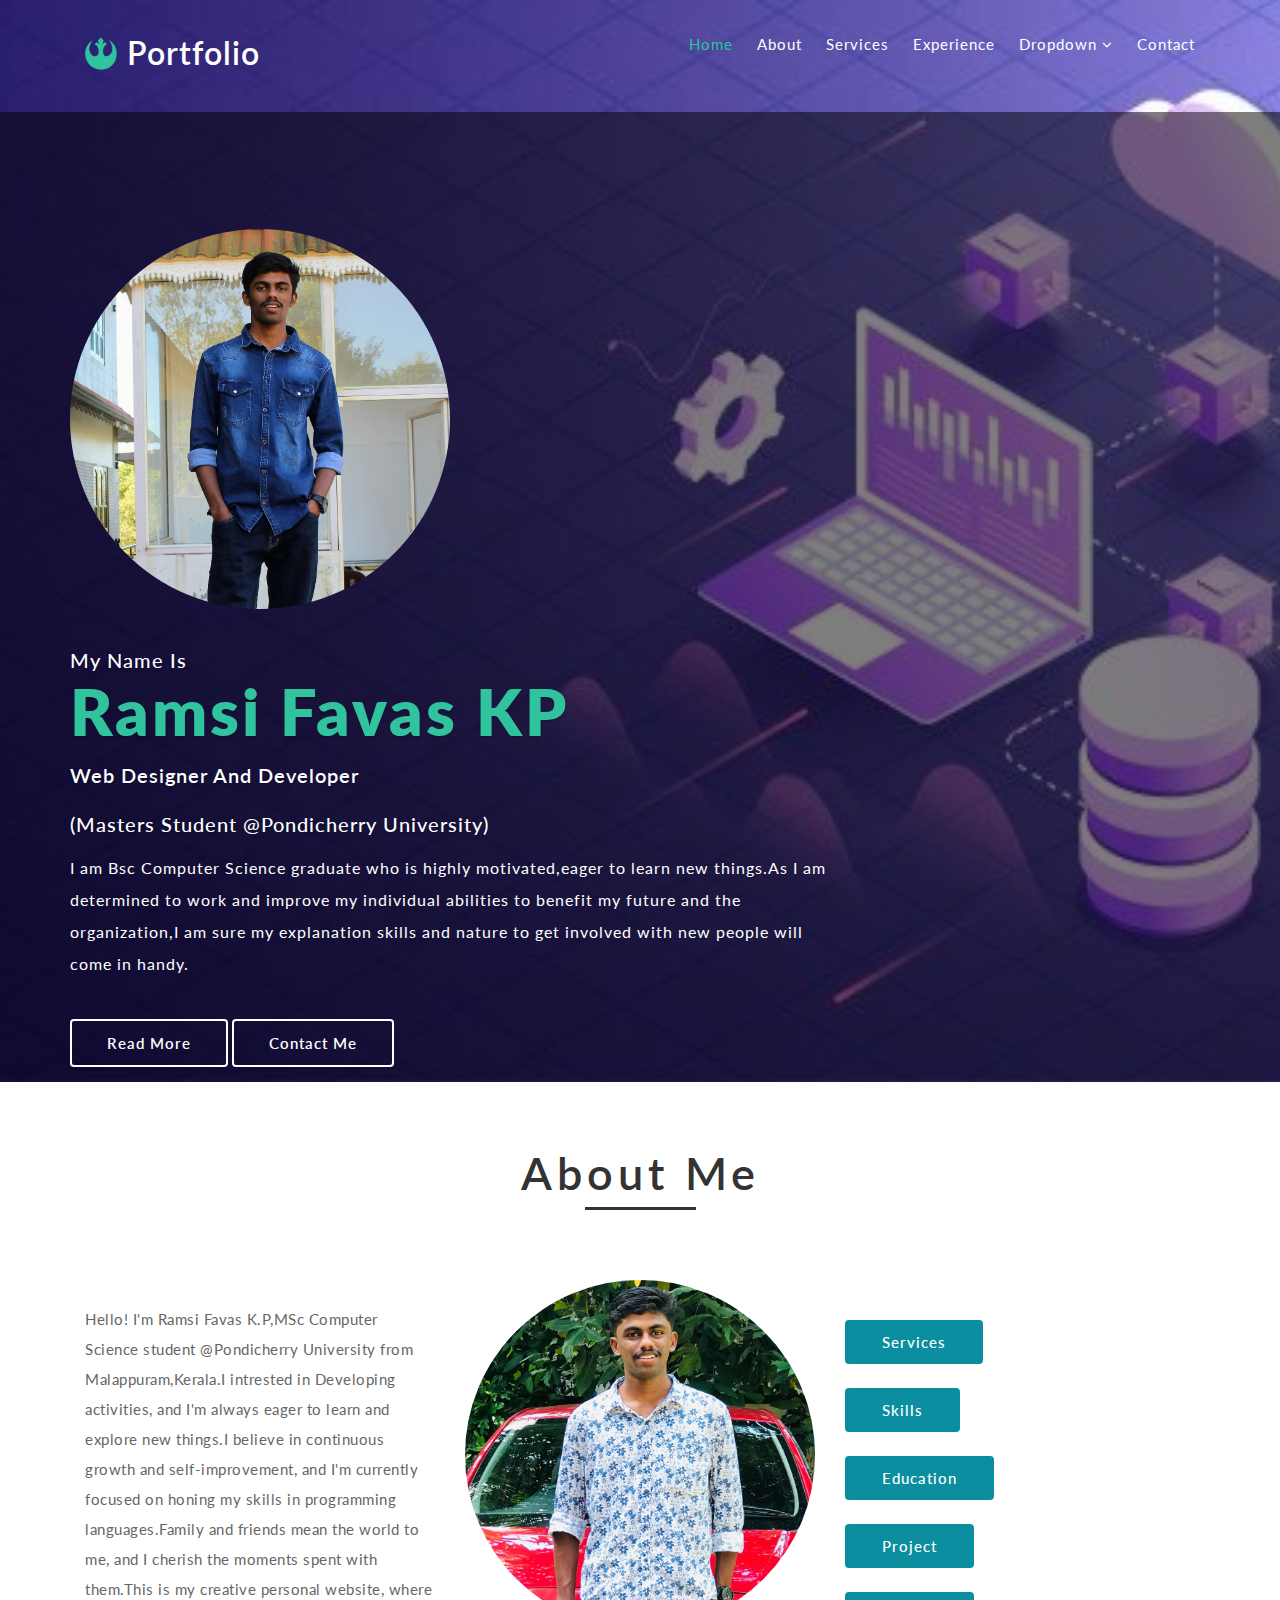
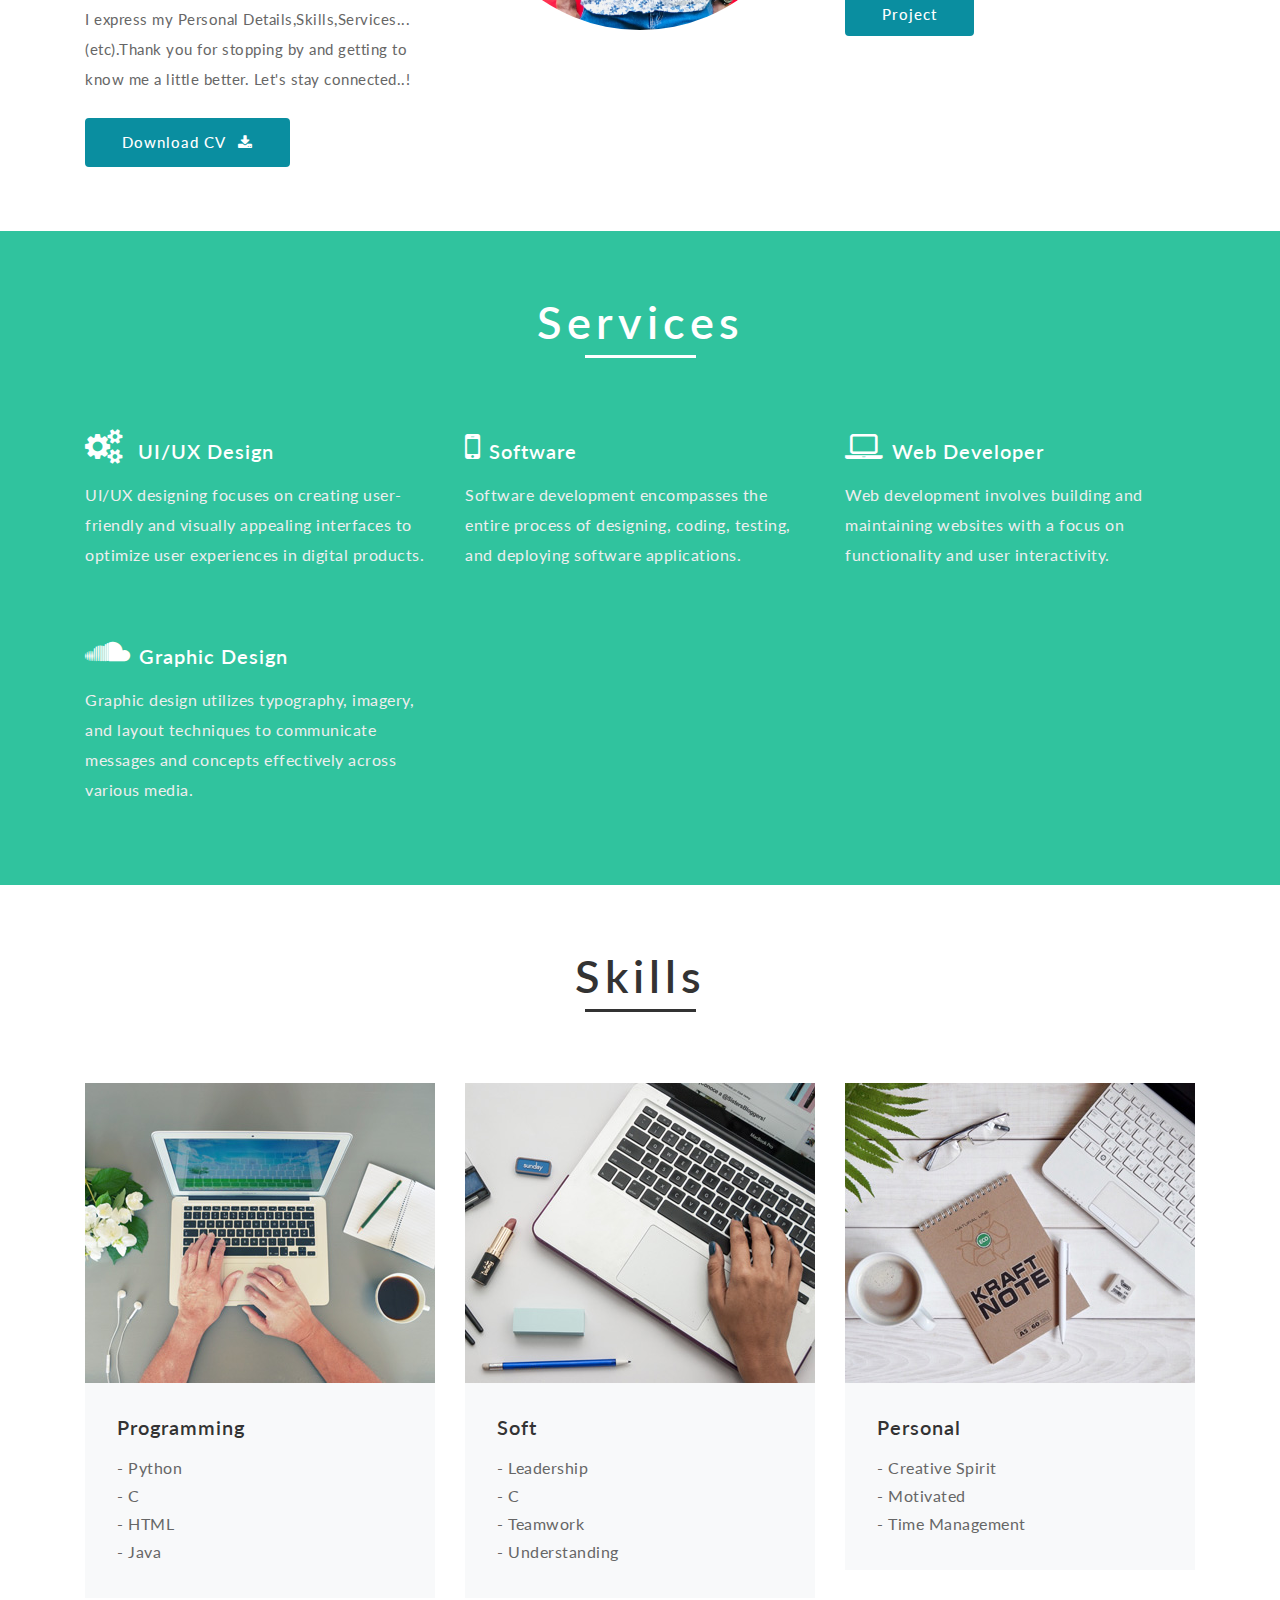
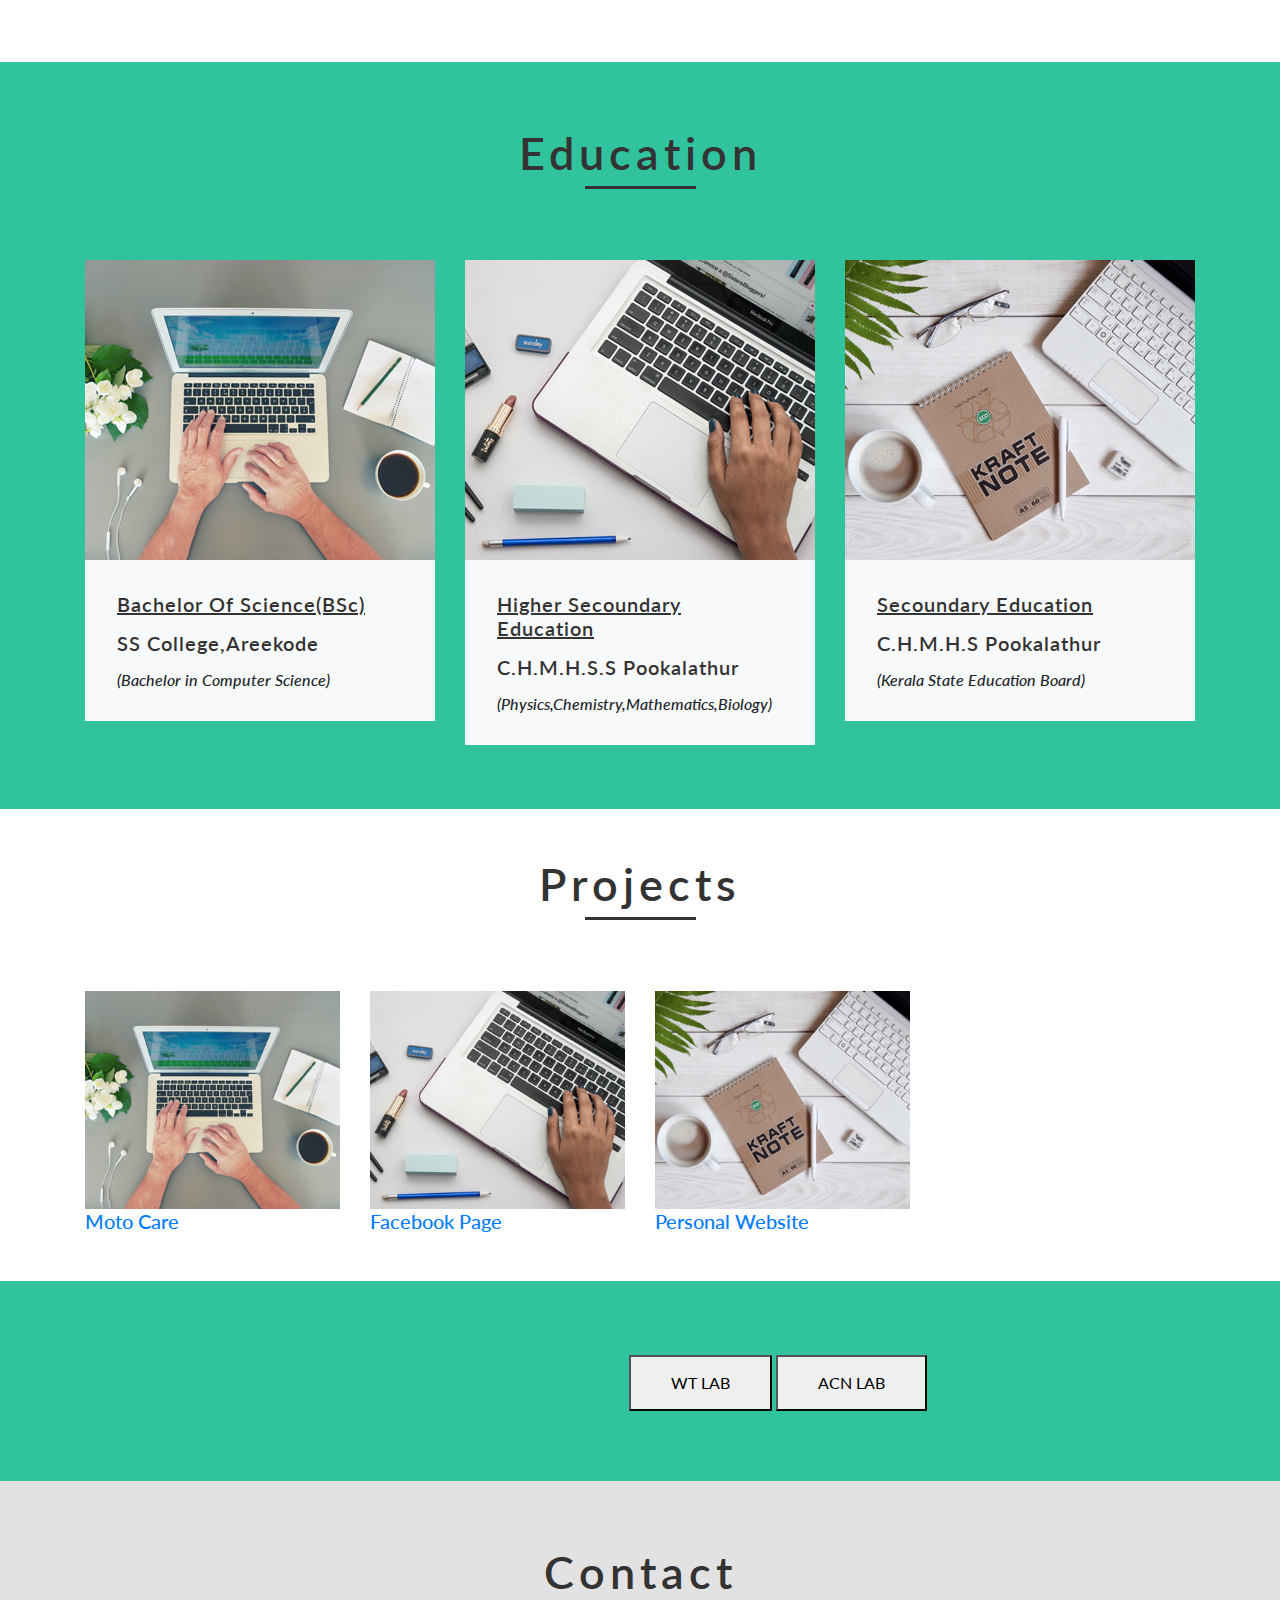
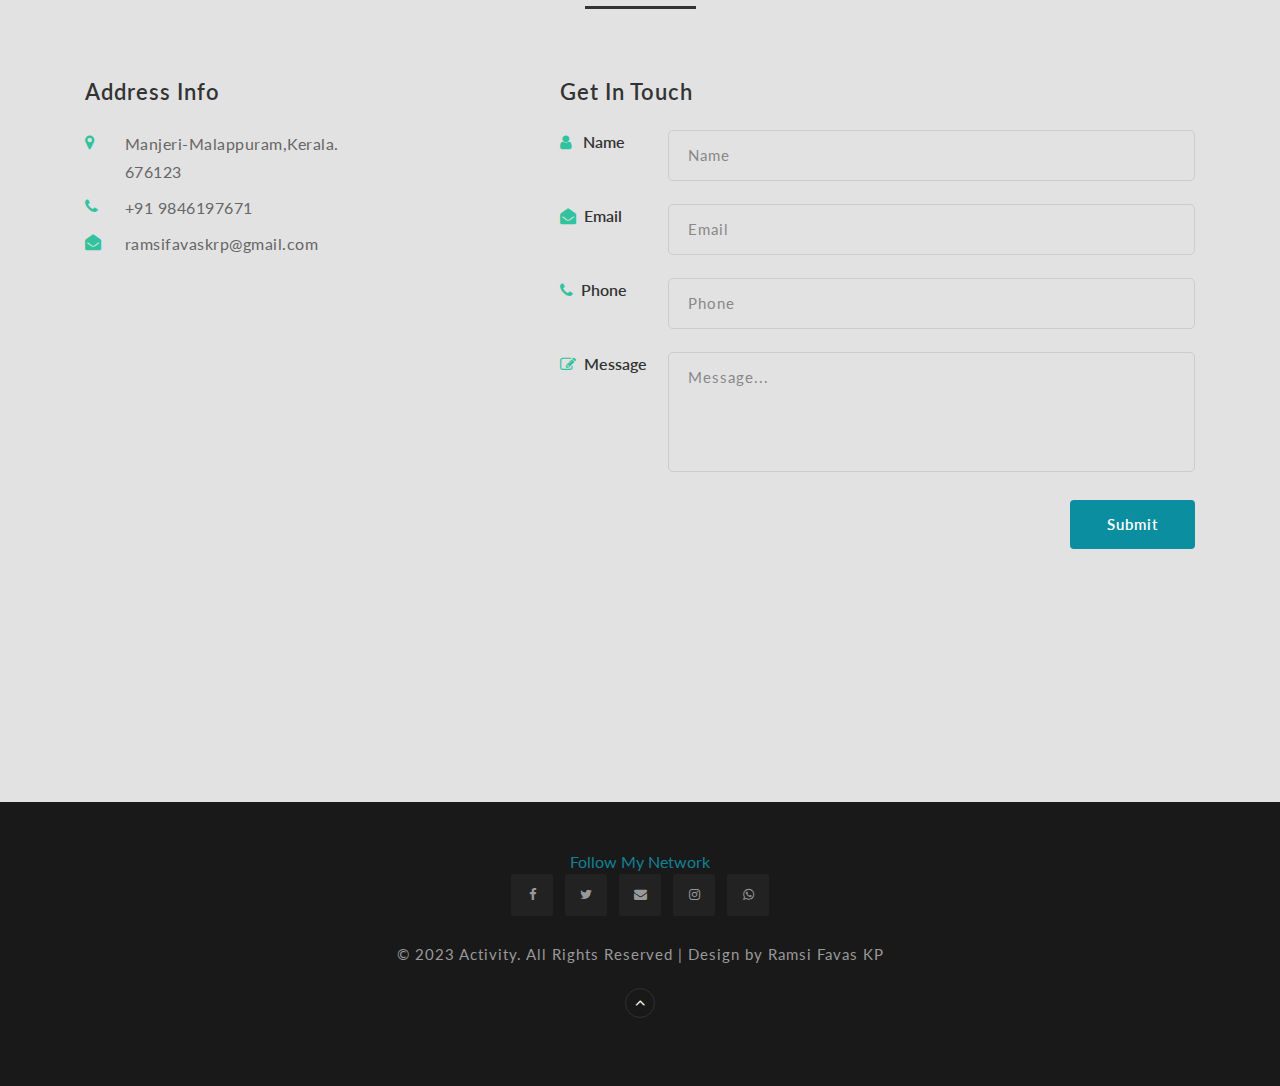
<file: PORTFOLIO/web/index.html>
<!DOCTYPE html>
<html lang="en" style="scroll-behavior: smooth;">
<head>
<title>My Portfolio</title>
	<meta name="viewport" content="width=device-width, initial-scale=1">
	<meta charset="utf-8">
	<meta name="keywords" content="Activity Responsive web template, Bootstrap Web Templates, Flat Web Templates, Android Compatible web template, 
	Smartphone Compatible web template, free webdesigns for Nokia, Samsung, LG, SonyEricsson, Motorola web design" />
	<link rel="stylesheet" href="css/bootstrap.css">
	<link rel="stylesheet" href="css/style.css" type="text/css" media="all" />
	<link rel="stylesheet" href="css/font-awesome.min.css">
	<link href="//fonts.googleapis.com/css?family=Lato:100,100i,300,300i,400,400i,700,700i,900,900i&amp;subset=latin-ext" rel="stylesheet">
</head>

<body>
<header>	
	<div class="container" id="home" style="width: 100%;">
		<nav class="py-4">
        <div id="logo">
			<h1> <a href="#index.html"><span class="fa fa-rebel" aria-hidden="true"></span> Portfolio</a></h1>
		</div>
        <label for="drop" class="toggle">Menu</label>
        <input type="checkbox" id="drop" />
            <ul class="menu mt-2">
                <li class="mr-lg-4 mr-3 active"><a href="#">Home</a></li>
                <li class="mr-lg-4 mr-3"><a href="#about">About</a></li>
                <li class="mr-lg-4 mr-3"><a href="#services">Services</a></li>
                <li class="mr-lg-4 mr-3"><a href="#experience">Experience</a></li>
                <li class="mr-lg-4 mr-3">
                <label for="drop-2" class="toggle">Dropdown <span class="fa fa-angle-down" aria-hidden="true"></span> </label>
                <a href="#">Dropdown <span class="fa fa-angle-down" aria-hidden="true"></span></a>
                <input type="checkbox" id="drop-2"/>
                <ul>
                    <li><a href="#blog">Blog</a></li>
                    <li><a href="#projects">Projects</a></li>
                    <li><a href="#text">Quoted Text</a></li>
                </ul>
                </li>
                <li><a href="#contact">Contact</a></li>
            </ul>
        </nav>
	</div>
</header>
<!-- //header -->
<!-- <section id="home-section" style="padding-top: 7em;">
	<div class="container">
	  <div class="row align-items-center">
		<div class="col-md-6">
		  <img src="https://media.licdn.com/dms/image/D5603AQH84TtaCuq3sQ/profile-displayphoto-shrink_800_800/0/1677445023732?e=1694649600&v=beta&t=05OJkqziolbdtq1LUnPiLX0JlSVLKtHB69eahoKg4x0"alt=""  class="img-fluid rounded-circle">
		</div>
		<div class="col-md-6">
		  <h5>Masters Student @Pondicherry University.<br>Lives in Malappuram,Kerala,India</h5>
		</div>          
	</div>
	</div>
  </section> -->
		
<!-- banner -->
<section class="banner" style="padding-top: 7em;">
	<div class="banner-layer">
		<div class="container">
			<div class="row w3pvt_banner_info">
				<div class="col-md-8 w3layouts_banner_margin">
					<img src="images/1640875631498~3.JPG"alt=""  class="img-fluid rounded-circle" style="height: 200; width: 50%; margin-top: -155px;
					margin-bottom: 39px;">
					<h3 class="editContent">My name is </h3>
					<h2 class="editContent">Ramsi Favas KP</h2>
					<h4>Web Designer and Developer</h4><h3>(Masters Student @Pondicherry University)</h3>
					<p>I am Bsc Computer Science graduate who is highly motivated,eager to learn new things.As I am determined to work and improve my individual abilities to benefit my future and the organization,I am sure my explanation skills and nature to get involved with new people will come in handy.</p>
					<a href="#popup1" style="    margin-bottom: 15px;"> Read More </a>
					<a href="#contact" 	> Contact Me </a>
				</div>
			</div>
		</div>
	</div>
</section>
<!-- //banner -->	

<!-- about -->
<section class="about py-5" id="about">
	<div class="container py-3">
		<h3 class="heading">About Me</h3>
		<div class="row about-grids">
			<div class="col-lg-4 margin-top: -31px;">
				<p class="my-4">Hello! I'm Ramsi Favas K.P,MSc Computer Science student @Pondicherry University from Malappuram,Kerala.I intrested in Developing activities, and I'm always eager to learn and explore new things.I believe in continuous growth and self-improvement, and I'm currently focused on honing my skills in programming languages.Family and friends mean the world to me, and I cherish the moments spent with them.This is my creative personal website, where I express my Personal Details,Skills,Services...(etc).Thank you for stopping by and getting to know me a little better. Let's stay connected..!</p>
				<a href="https://drive.google.com/file/d/1E27Qe1xXrKOsQQJ0pb4qGhO34CfucZJ_/view?usp=sharing"> Download CV <span class="fa ml-2 fa-download"></span> </a>	
			</div>
			<div class="col-lg-4 col-md-6 my-lg-0 my-5">
				<img src="images/prof.jpg" alt="" class="img-fluid rounded-circle" />
			</div>
			<div class="col-lg-4 bar-grids" style="margin-top: -70px;">
				<div class="wthree_skills" style="    margin-top: 110px;;">
					<div class="my-4">
						<h6 class="mr-lg-4 mr-3"><a href="#services">Services</a>
					</div>
					<div class="my-4">
						<h6 class="mr-lg-4 mr-3"><a href="#skills">Skills</a>
					</div>
					<div class="my-4">
						<h6 class="mr-lg-4 mr-3"><a href="#experience">Education</a>
					</div>
					<div class="my-4">
					<h6 class="mr-lg-4 mr-3 active"><a href="#projects">Project</a>
				</div>
				<div class="my-4">
					<h6 class="mr-lg-4 mr-3 active"><a href="#projects">Project</a>
				</div>
				</div>
			</div>
		</div>
	</div>
</section>
<!-- about -->

<!-- services -->
<section class="services py-5" id="services">
	<div class="container py-3">
		<h3 class="heading">Services</h3>
		<div class="row service-grids">
			<div class="col-lg-4 col-md-6 w3layouts w3-icon-grid1">
				<h3><span class="fa mr-2 fa-cogs" aria-hidden="true"></span> UI/UX Design</h3>
				<p>UI/UX designing focuses on creating user-friendly and visually appealing interfaces to optimize user experiences in digital products.</p>
			</div>
			<div class="col-lg-4 col-md-6 w3layouts mt-md-0 mt-sm-5 mt-4 w3-icon-grid1">
				<h3><span class="fa mr-2 fa-mobile" aria-hidden="true"></span>Software</h3>
				<p>Software development encompasses the entire process of designing, coding, testing, and deploying software applications.</p>
			</div>
			<div class="col-lg-4 col-md-6 w3layouts mt-lg-0 mt-sm-5 mt-4 w3-icon-grid1">
				<h3><span class="fa mr-2 fa-laptop" aria-hidden="true"></span>Web Developer</h3>
				<p>Web development involves building and maintaining websites with a focus on functionality and user interactivity.</p>
			</div>
			<div class="col-lg-4 col-md-6 w3layouts mt-sm-5 mt-4 w3-icon-grid1">
				<h3><span class="fa mr-2 fa-soundcloud" aria-hidden="true"></span>Graphic Design</h3>
				<p>Graphic design utilizes typography, imagery, and layout techniques to communicate messages and concepts effectively across various media.</p>
			</div>
		</div>
	</div>
</section>
<!-- //services -->

<!-- skills -->
<section class="skills py-5" id="skills">
	<div class="container py-3">
		<h3 class="heading">Skills</h3>
		<div class="row exp-grids">
			<div class="col-lg-4 col-md-6">
				<img src="images/exp1.jpg" alt=" " class="img-fluid" />
				<div class="exp wthree">	
					<h4>Programming</h4>
					<div class="clearfix"></div>
					<p>- Python<br>- C<br>- HTML<br>- Java</p>
				</div>
			</div>
			<div class="col-lg-4 col-md-6 mt-md-0 mt-4">
				<img src="images/exp2.jpg" alt=" " class="img-fluid" />
				<div class="exp wthree">	
					<h4>Soft</h4>
					<div class="clearfix"></div>
					<p>- Leadership<br>- C<br>- Teamwork<br>- Understanding</p>
				</div>
			</div>
			<div class="col-lg-4 col-md-6 mt-lg-0 mt-4">
				<img src="images/exp3.jpg" alt=" " class="img-fluid" />
				<div class="exp wthree">	
					<h4>Personal</h4>
					<div class="clearfix"></div>
					<p>- Creative Spirit<br>- Motivated<br>- Time Management</p>
				</div>
			</div>
		</div>
	</div>
</section>
<!-- //skills -->





<!-- education -->
<section class="experience py-5" id="experience" style="background-color:#30c39e">
	<div class="container py-3" >
		<h3 class="heading">Education</h3>
		<div class="row exp-grids">
			<div class="col-lg-4 col-md-6">
				<img src="images/exp1.jpg" alt=" " class="img-fluid" />
				<div class="exp wthree">	
					<h4><u>Bachelor of Science(BSc)</u></h4>
					<div class="clearfix"></div>
					<p><h4>SS College,Areekode</h4><br><i><h6>(Bachelor in Computer Science)</h6></i></p>
				</div>
			</div>
			<div class="col-lg-4 col-md-6 mt-md-0 mt-4">
				<img src="images/exp2.jpg" alt=" " class="img-fluid" />
				<div class="exp wthree">	
					<h4><u>Higher Secoundary Education</u></h4>
					<div class="clearfix"></div>
					<p><h4>C.H.M.H.S.S Pookalathur</h4><br><i><h6>(Physics,Chemistry,Mathematics,Biology)</h6></i></p>
				</div>
			</div>
			<div class="col-lg-4 col-md-6 mt-lg-0 mt-4">
				<img src="images/exp3.jpg" alt=" " class="img-fluid" />
				<div class="exp wthree">	
					<u><h4>Secoundary Education</u></h4>
					<div class="clearfix"></div>
					<p><h4>C.H.M.H.S Pookalathur</h4><br><i><h6>(Kerala State Education Board)</h6></i></p>
				</div>
			</div>
		</div>
	</div>
</section>

<!-- education -->
<!-- blog -->

<!-- gallery -->
<div class="projects py-5" id="projects">
	<div class="container py-8">
		<h3 class="heading">Projects</h3>
		<div class="row gallery_grid-more project-grids w3ls">
			<div class="col-lg-3 col-md-4 col-6 w3layoutsits_w3layouts_gallery_grid1">
				<a href="#popup2">
					<img src="images/exp1.jpg" alt=" " class="img-fluid" />
					<p class="project"><h5>Moto Care</h5></p>
				</a>
			</div>
			<div class="col-lg-3 col-md-4 col-6 w3layoutsits_w3layouts_gallery_grid1">
				<a href="#popup3">
					<img src="images/exp2.jpg" alt=" " class="img-fluid" />
					<p class="project"><h5>Facebook Page</h5></p>
				</a>
			</div>
			<div class="col-lg-3 col-md-4 col-6 w3layoutsits_w3layouts_gallery_grid1 mt-md-0 mt-4">
				<a href="#popup4">
					<img src="images/exp3.jpg" alt=" " class="img-fluid" />
					<p class="project"><h5>Personal Website</h5></p>
				</a>
			</div>
			<!-- <div class="col-lg-3 col-md-4 col-6 w3layoutsits_w3layouts_gallery_grid1 mt-lg-0 mt-4">
				<a href="#popup5">
					<img src="images/exp1.jpg" alt=" " class="img-fluid" />
				</a>
			</div> -->
		</div>
	</div>
</div>
<!-- //gallery --> 

<!-- text -->
<!-- <div class="text py-lg-5 py-5 text-center" id="text">
	<div class="container py-sm-3">
		<h5 class="w3pvt-title text-white">Ulvinar neque pharetra ac int. placerat</h5>
		<p>Nulla viverra pharetra se, eget pulvinar neque pharetra ac int. placerat placerat dolor. Vestibulum at dui nunc. Nulla viverra pharetra sem, eget pulvinar neque pharetra ac int. lorem ipsum Vestibulum. placerat placerat dolor. Vestibulum at dui nunc. Nullam eu elit neque lectus.</p>
		<div class="d-flex justify-content-center mt-3">
			<a href="#" class="text-capitalize mr-2 work btn">My work </a>
			<a href="#" class="text-capitalize hire btn">Hire Me </a>
		</div>
	</div>
</div> -->
<!-- //text -->


<section class="button-section">
	<div class="button-container">
		
		<a href="file:///O:/bt%20c/WEB%20D/PORTFOLIO/web/lab%20prog/ALL/index.html" target="">
			<button class="button-size" type="button">WT LAB</button>
		  </a>
		  <a href="file:///O:/bt%20c/WEB%20D/PORTFOLIO/web/lab%20prog/ALL/index.html" target="_blank">
			<button class="button-size" type="button">ACN LAB</button>
		  </a>
	</div>
</section>



<!-- contact -->
<section class="contact py-5" id="contact" style="background-color: rgb(226, 226, 226)">
	<div class="container py-3">
		<h3 class="heading">Contact</h3>
		<div class="row contact-grids">
			<div class="col-lg-5 contact-left">
				<h4 class="mb-4">Address Info</h4>
				<div class="row">
					<div class="col-1 pr-0 icon">
						<span class="fa fa-map-marker" aria-hidden="true"></span>
					</div>
					<div class="col-11">
						<p>Manjeri-Malappuram,Kerala.</p>
						<p>676123</p>
					</div>
					<div class="col-1 pr-0 icon my-2">
						<span class="fa fa-phone" aria-hidden="true"></span>
					</div>
					<div class="col-11 my-2">
						<p>+91 9846197671</p>
					</div>
					<div class="col-1 pr-0 icon">
						<span class="fa fa-envelope-open" aria-hidden="true"></span>
					</div>
					<div class="col-11">
						<p><a href="mailto:example@email.com">ramsifavaskrp@gmail.com</a></p>
					</div>
					<div class="map col-sm-11 mt-4">
						<iframe src="https://www.google.com/maps/embed?pb=!1m18!1m12!1m3!1d17763.947345521774!2d76.09086424822965!3d11.131420110830664!2m3!1f0!2f0!3f0!3m2!1i1024!2i768!4f13.1!3m3!1m2!1s0x3ba6367a09827289%3A0xa5bab8b1f3018ca4!2sManjeri%2C%20Kerala!5e0!3m2!1sen!2sin!4v1690084453504!5m2!1sen!2sin" width="600" height="450" style="border:0;" allowfullscreen="" loading="lazy" referrerpolicy="no-referrer-when-downgrade"></iframe>
					</div>
				</div>
			</div>
			<div class="col-lg-7 mt-lg-0 mt-5 contact-right">
				<h4 class="mb-4">Get In Touch</h4>
				<form action="#" method="post">
					<label><span class="fa mr-2 fa-user" aria-hidden="true"></span> Name</label>
					<input type="text" name="Name" value="Name" onfocus="this.value = '';" onblur="if (this.value == '') {this.value = 'Name';}" required="">
					<div class="clearfix"></div>
					<label><span class="fa mr-2 fa-envelope-open" aria-hidden="true"></span>Email</label>
					<input type="email" name="Email" value="Email" onfocus="this.value = '';" onblur="if (this.value == '') {this.value = 'Email';}" required="">
					<div class="clearfix"></div>
					<label><span class="fa mr-2 fa-phone" aria-hidden="true"></span>Phone</label>
					<input type="text" name="Phone" value="Phone" onfocus="this.value = '';" onblur="if (this.value == '') {this.value = 'Phone';}" required="">
					<div class="clearfix"></div>
					<label><span class="fa mr-2 fa-edit" aria-hidden="true"></span>Message</label>
					<textarea name="Message" onfocus="this.value = '';" onblur="if (this.value == '') {this.value = 'Message...';}" required="">Message...</textarea>
					<button type="submit" class="btn">Submit</button>
				</form>
			</div>
		</div>
	</div>
</section>
<!-- //contact -->

<!-- footer -->
<footer class="py-5">
	<div class="container">
		<div class="w3layoutsinfo-grids">
			<div class="w3layouts-grid-left w3layouts-grid-right text-center">
				<div class="social mb-4">
					<p style="color: rgb(18, 129, 149);">Follow My Network</p>
					<ul>
						
						<li><a href="https://www.facebook.com/ramsifavas.ramsifavas"><span class="fa mr-2 fa-facebook"></span></a></li>
						<li><a href="https://twitter.com/RamsiFavas?t=kBJPrY0K6WSDTz5q-DixtQ&s=09"><span class="fa mr-2 fa-twitter"></span></a></li>
						<li><a href="mailto:ramsifavaskrp@gmail.com"><span class="fa mr-2 fa-envelope"></span></a></li>
						<li><a href="https://instagram.com/ramsi.fvz?igshid=MzNlNGNkZWQ4Mg=="><span class="fa mr-2 fa-instagram"></span></a></li>
						<li><a href="http://wa.me/9846197671"><span class="fa fa-whatsapp"></span></a></li>
					</ul>
				</div>
			</div>
		</div>
		<div class="copyright text-center">
			<p>© 2023 Activity. All Rights Reserved | Design by <a href="http://w3layouts.com/"> Ramsi Favas KP</a> </p>
			<a href="#home" class="move-top scroll"><span class="fa fa-angle-up" aria-hidden="true"></span></a>
		</div>
	</div>
</footer>
<!-- //footer -->

<!-- popup for btn -->
<div id="popup1" class="overlay">
	<div class="popup">
		<img src="images/Premium Vector _ Purple web development background.jpeg" alt="Popup Image" class="img-fluid" />
		<p class="mt-4 editContent">I am Bsc Computer Science graduate who is highly motivated,eager to learn new things.As I am determined to work and improve my individual abilities to benefit my future and the organization,I am sure my explanation skills and nature to get involved with new people will come in handy.</p>
	<a class="close" href="#">&times;</a>
	</div>
</div>
<!-- //popup for btn -->

<!-- popup for gallery -->
	<div id="popup2" class="overlay">
		<div class="popup">
			<img src="images/exp1.jpg" alt="Popup Image" class="img-fluid" />
			
			<p class="mt-4"><u>Moto Care</u><br>In our Application we are integrating many possible assistances that can be provided during the trip. The interesting part of application, travelers can use this application to know about their problems. By which they can solve the problem them self if it is handy, otherwise they can approach experts and get immediate possible assistance.</p>
		<a class="close" href="#projects">&times;</a>
		</div>
		
	</div>
	<div id="popup3" class="overlay">
		<div class="popup">
			<img src="images/exp2.jpg" alt="Popup Image" class="img-fluid" />
			<p class="mt-4"><u>Facebook Page</u><br>The Facebook Front Page Redesign project aims to enhance the user experience and visual appeal of Facebook's landing or front page. As one of the world's most popular social media platforms, Facebook continually evolves its interface to stay relevant and user-friendly.This project focuses on revamping the homepage while retaining its core functionalities.</p>
		<a class="close" href="#projects">&times;</a>
		</div>
	</div>
	<div id="popup4" class="overlay">
		<div class="popup">
			<img src="images/exp3.jpg" alt="Popup Image" class="img-fluid" />
			<p class="mt-4"><U>Personal Website</U><br>The Personal Website Development and Design project aims to create a unique and engaging online platform that showcases my skills, accomplishments, and personality. As an individual seeking to establish a strong online presence, this project will focus on crafting a website that reflects your personal brand and effectively communicates my story, portfolio, and aspirations.</p>
		<a class="close" href="#projects">&times;</a>
		</div>
	</div>
	<!-- <div id="popup5" class="overlay">
		<div class="popup">
			<img src="images/exp1.jpg" alt="Popup Image" class="img-fluid" />
			<p class="mt-4">Nulla viverra pharetra se, eget pulvinar neque pharetra ac int. placerat placerat dolor. Vestibulum at dui nunc. Nulla viverra pharetra sem, eget pulvinar neque pharetra ac int. lorem ipsum Vestibulum. placerat placerat dolor. Vestibulum at dui nunc. Nullam eu elit neque lectus.</p>
		<a class="close" href="#projects">&times;</a>
		</div>
	</div> -->
<!-- //popup for gallery -->

</body>
</html>
</file>
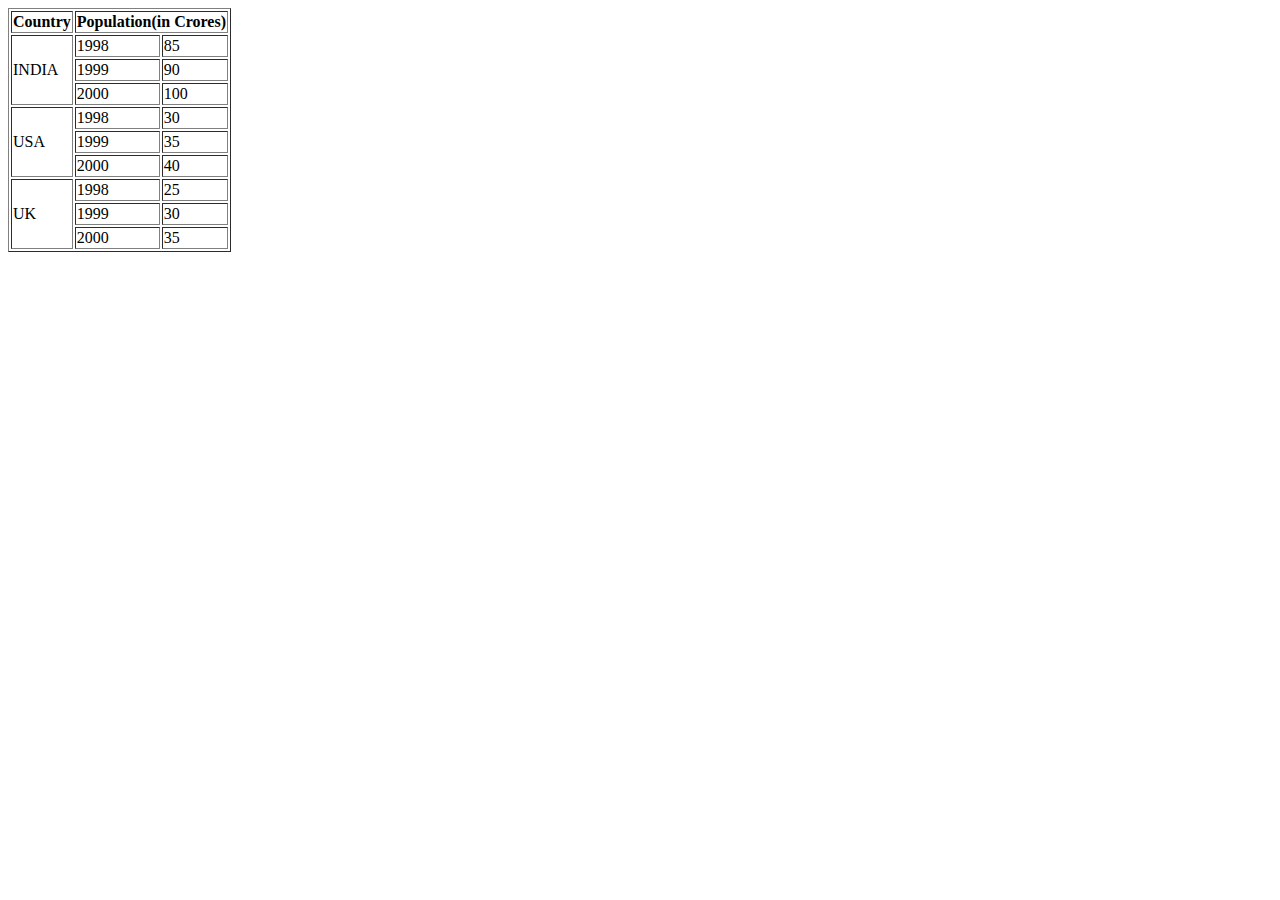
<file: WT_LAB/2nd Prob/index.html>
<html>
  <head> </head>
  <body>
    <table border="1">
      <tr>
        <th>Country</th>
        <th colspan="2">Population(in Crores)</th>
      </tr>
      <tr>
        <td rowspan="3">INDIA</td>
        <td>1998</td>
        <td>85</td>
      </tr>
      <tr>
        <td>1999</td>
        <td>90</td>
      </tr>
      <tr>
        <td>2000</td>
        <td>100</td>
      </tr>

      <tr>
        <td rowspan="3">USA</td>
        <td>1998</td>
        <td>30</td>
      </tr>
      <tr>
        <td>1999</td>
        <td>35</td>
      </tr>
      <tr>
        <td>2000</td>
        <td>40</td>
      </tr>
      <tr>
        <td rowspan="3">UK</td>
        <td>1998</td>
        <td>25</td>
      </tr>
      <tr>
        <td>1999</td>
        <td>30</td>
      </tr>
      <tr>
        <td>2000</td>
        <td>35</td>
      </tr>
    </table>
  </body>
</html>
</file>
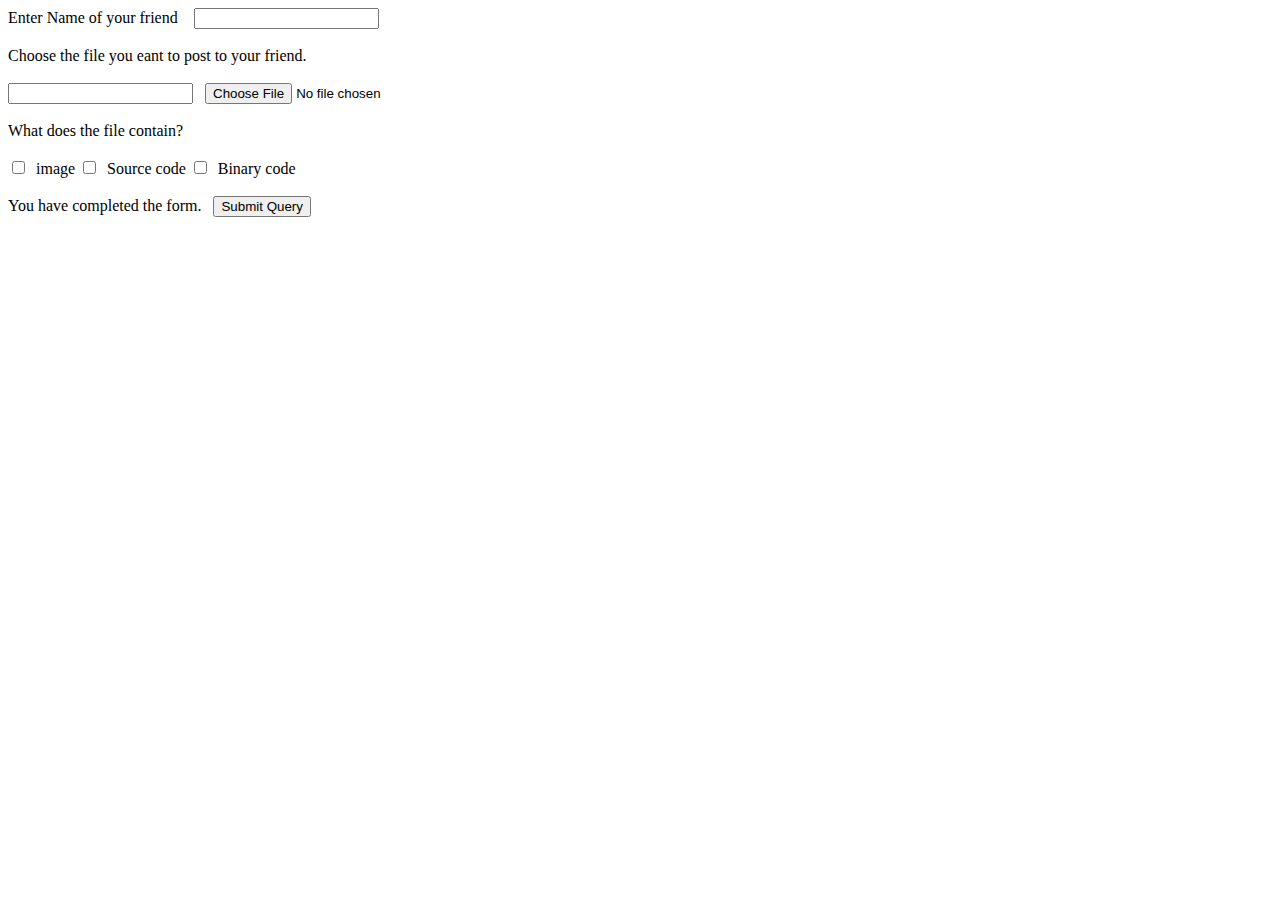
<file: WT_LAB/4th Prob/index.html>
<html>
    <head>

    </head>
    <body>
        Enter Name of your friend &nbsp; &nbsp;<input type="text" name="name" id="">
       <br>
        <br> Choose the file you eant to post to your friend.<br>
       <br>
       <input type="text"> &nbsp;&nbsp;<input type="file" name="" id=""> 
       <br><br>
       What does the file contain?<br><br>
       <input type="checkbox" name="" id="">&nbsp;&nbsp;image
       <input type="checkbox" name="" id="">&nbsp;&nbsp;Source code
       <input type="checkbox" name="" id="">&nbsp;&nbsp;Binary code
    <br>
    <br>
    You have completed the form.&nbsp;&nbsp; <input type="submit" value="Submit Query">

    </body>
</html>
</file>
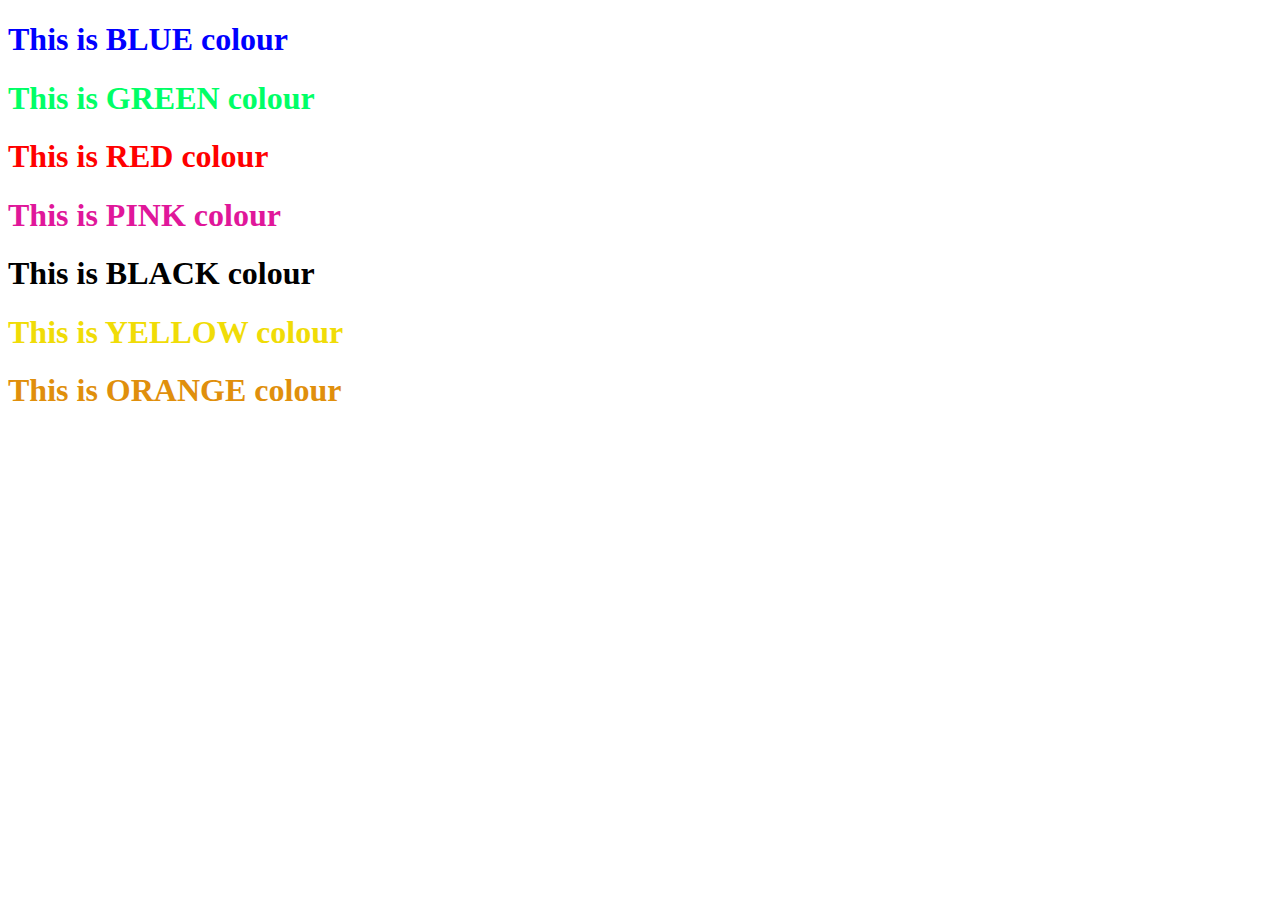
<file: WT_LAB/7lines/index.html>
<!DOCTYPE html>
<html lang="en">
<head>
    <meta charset="UTF-8">
    <meta name="viewport" content="width=device-width, initial-scale=1.0">
    <title>7 colour lines</title>
</head>
<body>
    <h1 style="color: blue;">This is BLUE colour</h1>
    <h1 style="color: rgb(0, 255, 102);">This is GREEN colour</h1>
    <h1 style="color: rgb(255, 0, 0);">This is RED colour</h1>
    <h1 style="color: rgb(224, 23, 154);">This is PINK colour</h1>
    <h1 style="color: rgb(0, 0, 0);">This is BLACK colour</h1>
    <h1 style="color: rgb(240, 220, 7);">This is YELLOW colour</h1>
    <h1 style="color: rgb(224, 143, 12);">This is ORANGE colour</h1>
</body>
</html>
</file>
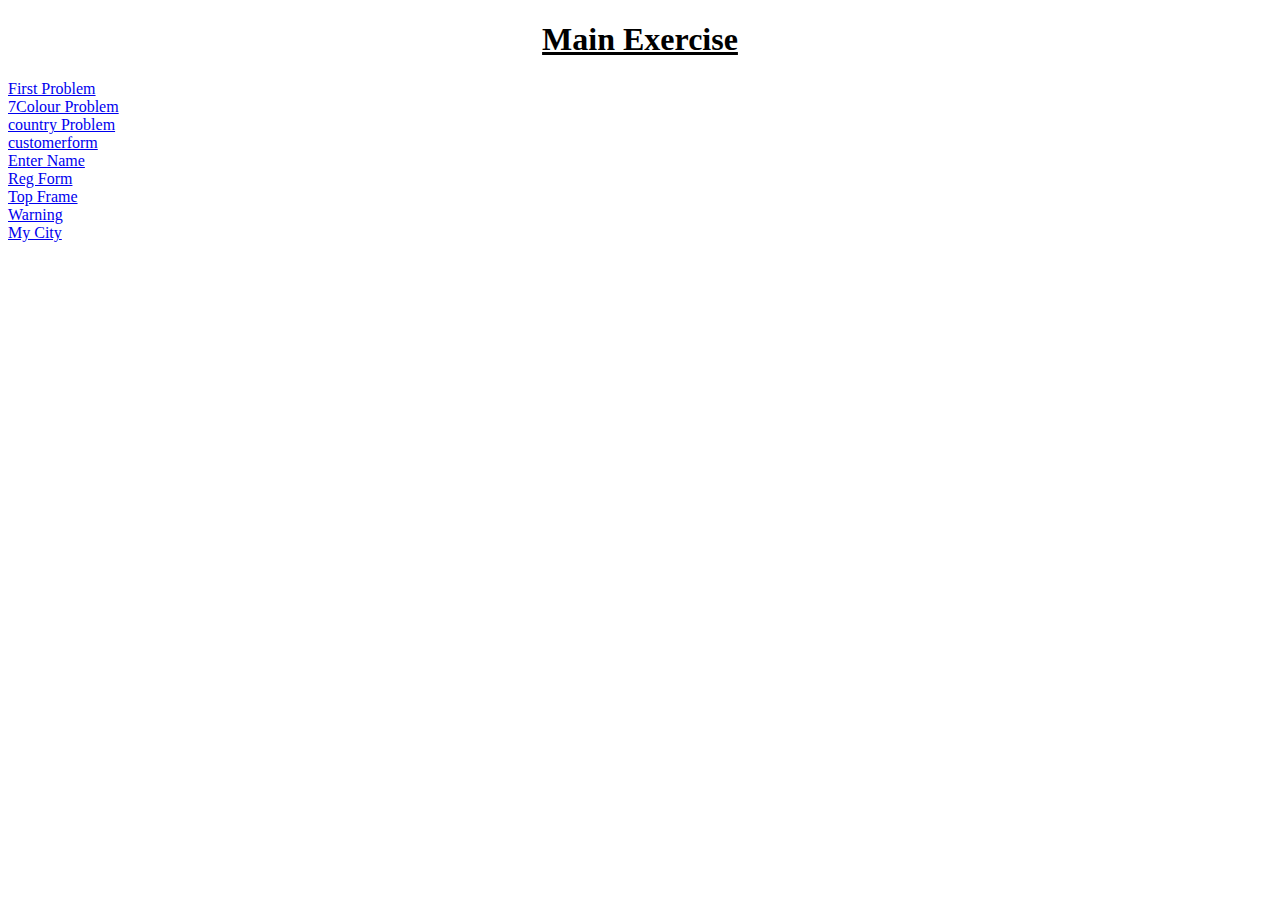
<file: WT_LAB/ALL/index.html>
<!DOCTYPE html>
<html lang="en">
<head>
    <meta charset="UTF-8">
    <meta name="viewport" content="width=device-width, initial-scale=1.0">
    <title>All</title>
</head>
<body>
    <h1 style="text-align: center;"><u>Main Exercise</u></h1>
    <a href="C:\22370042">First Problem</a><br>
    <a href="C:\22370042">7Colour Problem</a><br>
    <a href="C:\22370042">country Problem</a><br>
    <a href="C:\22370042">customerform</a><br>
    <a href="C:\22370042">Enter Name</a><br>
    <a href="C:\22370042">Reg Form</a><br>
    <a href="C:\22370042">Top Frame</a><br>
    <a href="C:\22370042">Warning</a><br>
    <a href="C:\22370042">My City</a><br>
</body>
</html>
</file>
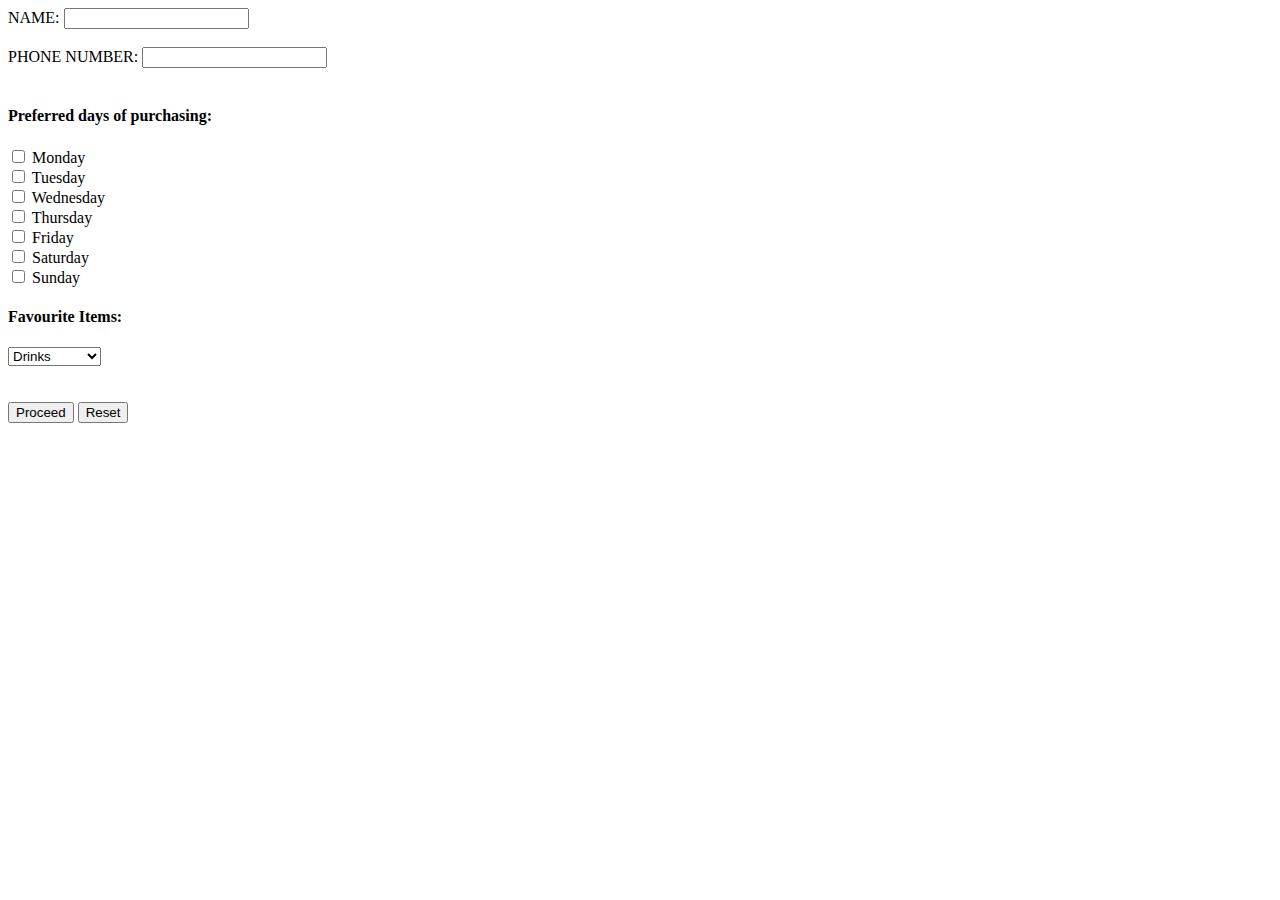
<file: WT_LAB/customerform/index.html>
<!DOCTYPE html>
<html lang="en">
<head>
    <meta charset="UTF-8">
    <meta name="viewport" content="width=device-width, initial-scale=1.0">
    <title>custform</title>
</head>
<body>
    <label for="fname">NAME:</label>
    <input type="text" id="fname" name="fname"><br><br>
    <label for="lname">PHONE NUMBER:</label>
    <input type="tel" id="lname" name="lname"><br><br>

    <h4>Preferred days of purchasing:</h4>
    <input type="checkbox" id="vehicle1" name="vehicle1" value="Bike">
    <label for="vehicle1">Monday</label><br>
    <input type="checkbox" id="vehicle2" name="vehicle2" value="Car">
    <label for="vehicle2">Tuesday</label><br>
    <input type="checkbox" id="vehicle3" name="vehicle3" value="Boat">
    <label for="vehicle3">Wednesday</label><br>
    <input type="checkbox" id="vehicle3" name="vehicle3" value="Boat">
    <label for="vehicle3">Thursday</label><br>
    <input type="checkbox" id="vehicle3" name="vehicle3" value="Boat">
    <label for="vehicle3">Friday</label><br>
    <input type="checkbox" id="vehicle3" name="vehicle3" value="Boat">
    <label for="vehicle3">Saturday</label><br>
    <input type="checkbox" id="vehicle3" name="vehicle3" value="Boat">
    <label for="vehicle3">Sunday</label><br>

    
    <h4>Favourite Items:</h4>
<select name="cars" id="cars">
  <option value="volvo">Drinks</option>
  <option value="saab">Snacks</option>
  <option value="mercedes">Fruits</option>
  <option value="audi">Stationaries</option>
</select>
<br>
<br>
<br>
<button type="button">Proceed</button>
<button type="button">Reset</button>

</body>
</html>
</file>
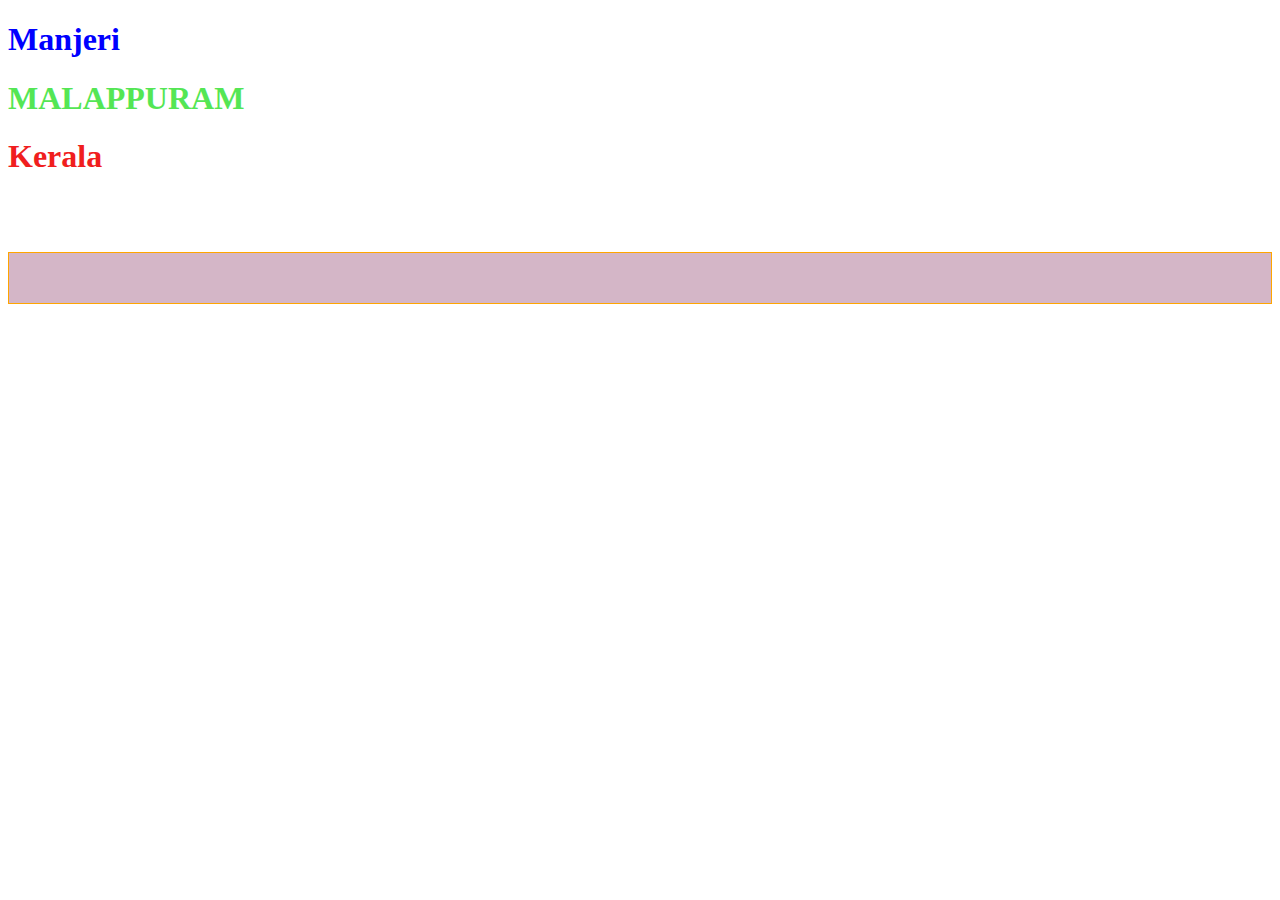
<file: WT_LAB/Mycity/index.html>
<!DOCTYPE html>
<html lang="en">
<head>
    <meta charset="UTF-8">
    <meta name="viewport" content="width=device-width, initial-scale=1.0">
    <title>about my city</title>
    <style>
        #blink {
            color: #f01cd7;
            font-size: 15px;
            font-weight: bold;
        }
        .scroll-left {
            height: 50px;	
            overflow: hidden;
            position: relative;
            background: rgb(210, 160, 22);
            color: rgb(0, 0, 0);
            border: 1px solid orange;
           }
        .scroll-left p {
            position: absolute;
            width: 100%;
            height: 100%;
            margin: 0;
            line-height: 50px;
            text-align: center;
            /* Starting position */
            transform:translateX(100%);
            /* Apply animation to this element */
            animation: scroll-left 5s linear infinite;
           }
           /* Move it (define the animation) */
           @keyframes scroll-left {
            0%   {
            transform: translateX(100%); 		
            }
            100% {
            transform: translateX(-100%); 
            }
           }
    </style>
</head>
<body>
    <h1 style="color: blue;">Manjeri</h1>
    <h1 style="color: rgb(84, 230, 84);">MALAPPURAM</h1>
    <h1 style="color: rgb(240, 30, 30);">Kerala</h1>
    <body onload="blinker();">
        <div id="blink"><h3>Sullamussallam Science College,Areekode</h3><BR/></div>
          <script>
            function blinker()
            {
              if(document.getElementById("blink"))
              {
                  var d = document.getElementById("blink") ;
                  d.style.color= (d.style.color=='blue'?'white':'blue');
                  setTimeout('blinker()', 90);
              }
          }
        </script>
        <div class="scroll-left" style="background-color: rgb(212, 182, 199);">
          <p>Scrolling Message</p>
        </div>
</body>
</html>
</file>
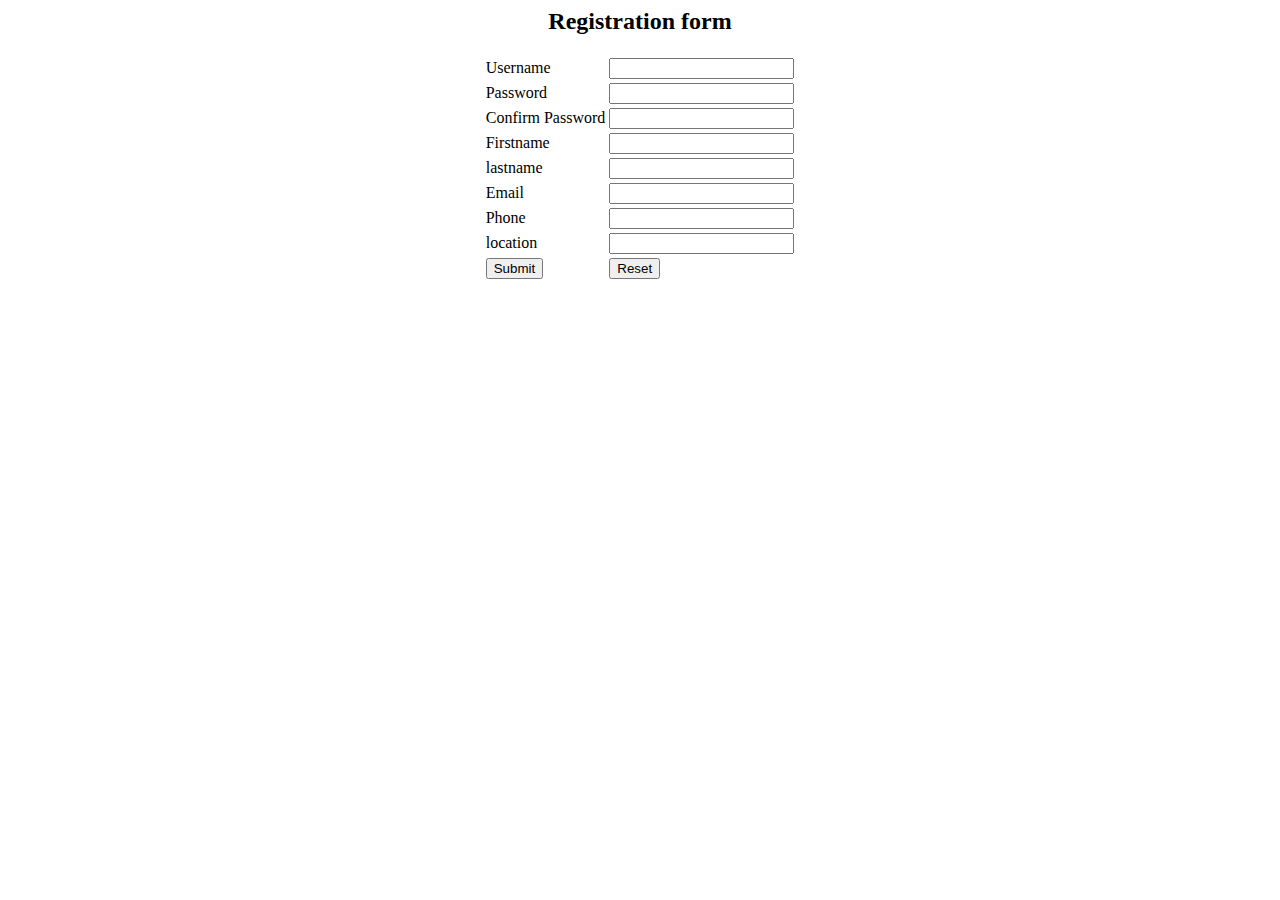
<file: WT_LAB/Reg Form/index.html>
<html>
    <head>

    </head>
    <body>

        <center>
            <h2>
                Registration form
            </h2>
            <table >
                <tr>
                    <td>
                        Username
                    </td>
                    <td>
                        <input type="text" name="username" id="">
                    </td>
                </tr>
                <tr>
                    <td>
                        Password
                    </td>
                    <td>
                        <input type="password" name="password" id="">
                    </td>
                </tr>
                <tr>
                    <td>
                        Confirm Password
                    </td>
                    <td>
                        <input type="password" name="password" id="">
                    </td>
                </tr>
                <tr>
                    <td>
                        Firstname
                    </td>
                    <td>
                        <input type="text" name="Firstname" id="">
                    </td>
                </tr>
                <tr>
                    <td>
                        lastname
                    </td>
                    <td>
                        <input type="text" name="lastname" id="">
                    </td>
                </tr>
                <tr>
                    <td>
                        Email
                    </td>
                    <td>
                        <input type="email" name="email" id="">
                    </td>
                </tr>
                <tr>
                    <td>
                        Phone
                    </td>
                    <td>
                        <input type="text" name="phone" id="">
                    </td>
                </tr>
                <tr>
                    <td>
                        location
                    </td>
                    <td>
                        <input type="text" name="location" id="">
                    </td>
                </tr>
                <tr>
                    <td>
                        <input type="submit" name="submit" value="Submit">
                    </td>
                    <td>
                        <input type="reset" name="reset" value="Reset">
                    </td>
                </tr>
            </table>
        </center>

    </body>
</html>
</file>
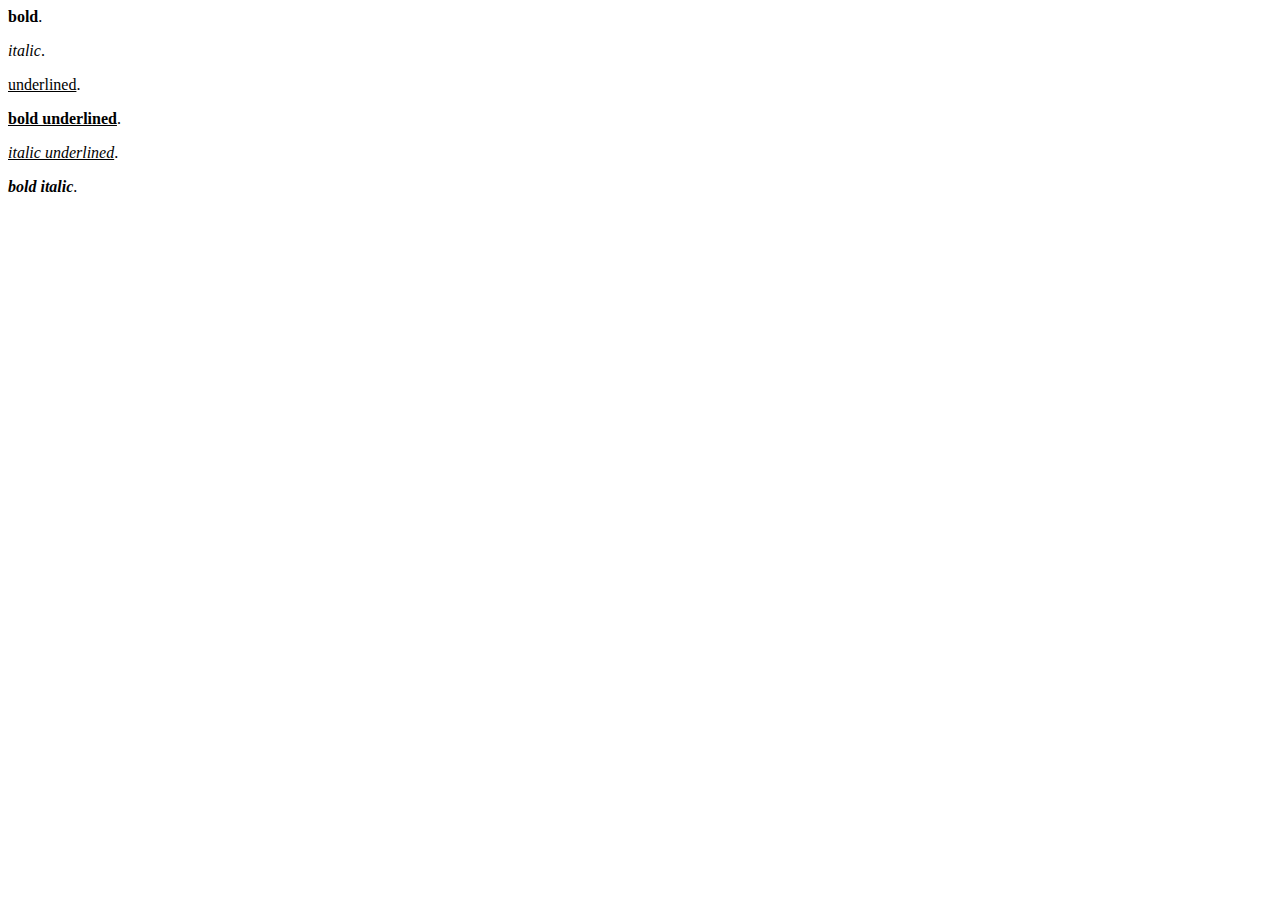
<file: WT_LAB/Text Style/index.html>
<html>
    <head>

    </head>
    <body>
        <p><b>bold</b>.</p>
        <p><i>italic</i>.</p>
        <p><u>underlined</u>.</p>
        <p><b><u>bold underlined</u></b>.</p>
        <p><i><u>italic underlined</u></i>.</p>
        <p><i><b>bold italic</b></i>.</p>
    </body>
</html>
</file>
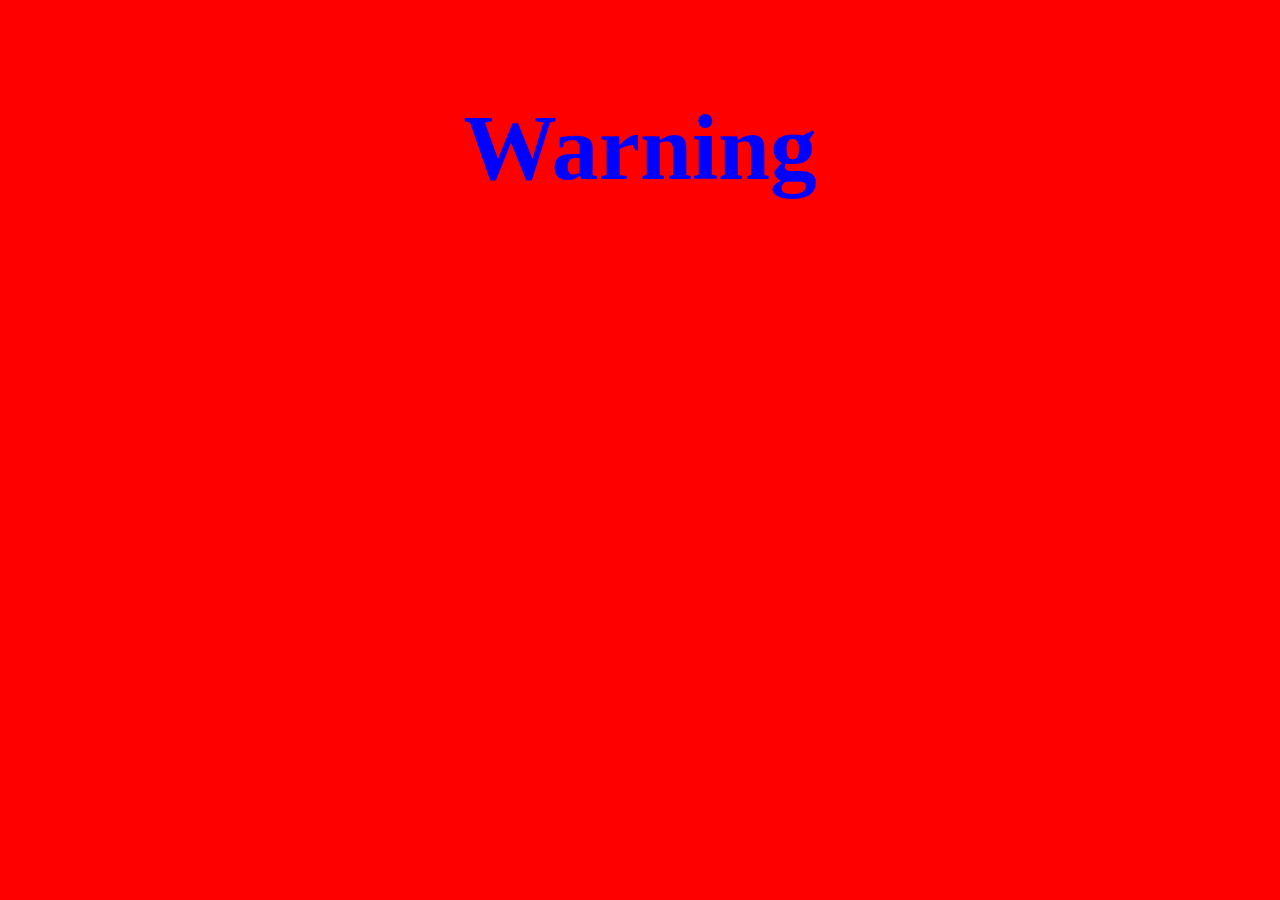
<file: WT_LAB/Warning/index.html>
<!DOCTYPE html>  
<html> 
    <head>
        <style>
            blink {
                color: #2d38be;
                font-size: 15px;
                font-weight: bold;
            }
            .scroll-left {
                height: 50px;	
                overflow: hidden;
                position: relative;
                background: red;
                color: rgb(0, 0, 0);
               }
               .scroll-left p {
                position: absolute;
                width: 100%;
                height: 100%;
                margin: 0;
                line-height: 50px;
                text-align: center;
         
                transform:translateX(100%);
             
                animation: scroll-left 15s linear infinite;
               }
               
               @keyframes scroll-left {
                0%   {
                transform: translateX(100%); 		
                }
                100% {
                transform: translateX(-100%); 
                }
               }
            </style>
    </head> 
    <body style="background-color: red;">
        <body onload="blinker();">
            <div style="text-align:center;font-size: 5rem;" id="blink"><h3>Warning<BR /> </div>
            <div class="scroll-left" >
                <p>read the nmessage</p>
            </div>
              
           
            <script>
                function blinker()
                {
                  if(document.getElementById("blink"))
                  {
                      var d = document.getElementById("blink") ;
                      d.style.color= (d.style.color=='blue'?'white':'blue');
                      setTimeout('blinker()', 900);
                  }
              }
            </script>
    
        </body>
    </body>
</html>
</file>
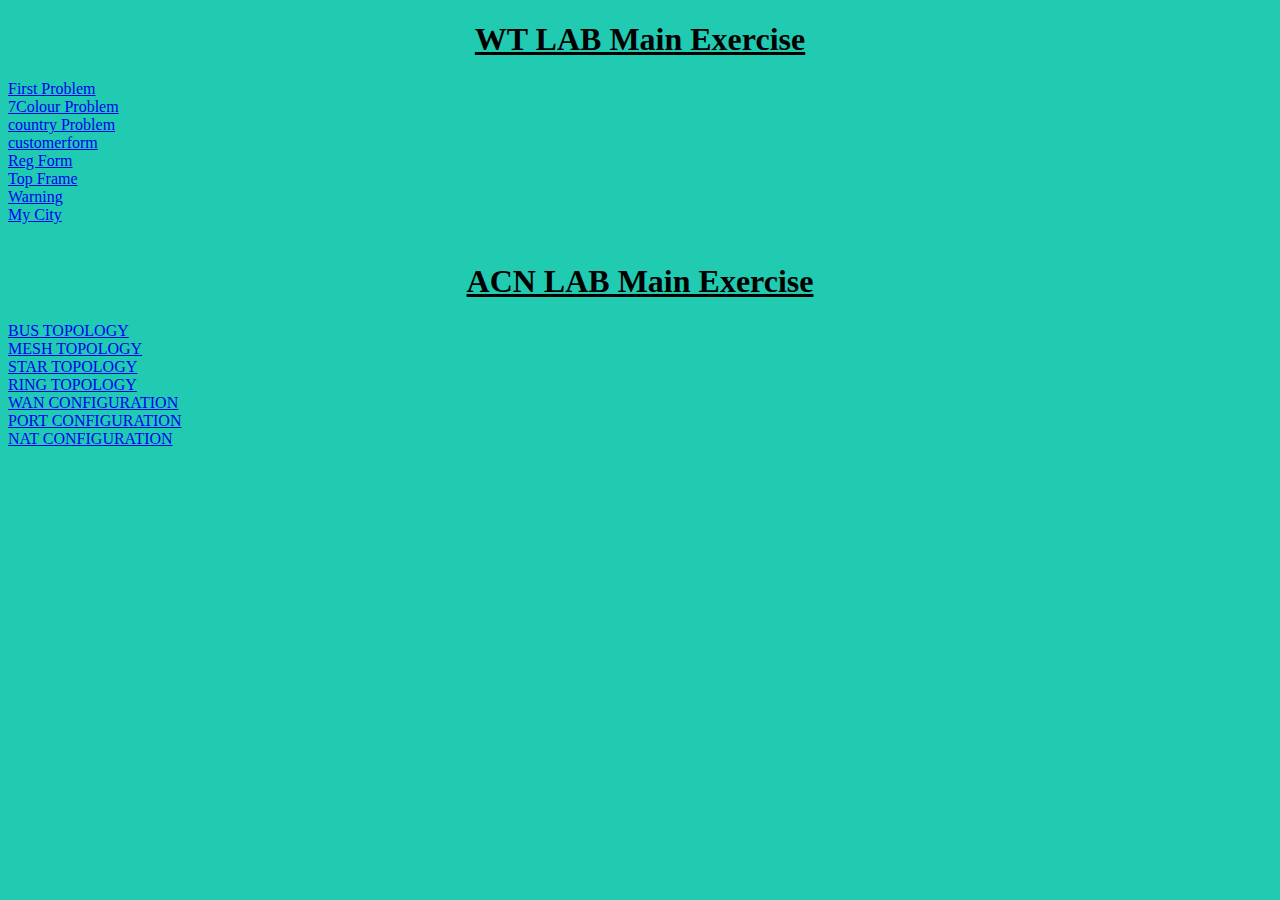
<file: PORTFOLIO/web/lab prog/ALL/index.html>
<!DOCTYPE html>
<html lang="en">
<head>
    <meta charset="UTF-8">
    <meta name="viewport" content="width=device-width, initial-scale=1.0">
    <link href="style.css" rel="stylesheet">
    <title>All</title>
</head>
<body class="body">
    <h1 style="text-align: center;"><u>WT LAB Main Exercise</u></h1>
    <a href="WT/first prob/frame.html">First Problem</a><br>
    <a href="WT/7lines/index.html">7Colour Problem</a><br>
    <a href="WT/2nd prob/index.html">country Problem</a><br>
    <a href="WT/4th prob/index.html">customerform</a><br>
    <a href="WT/Reg form/index.html">Reg Form</a><br>
    <a href="WT/Top frame/index.html">Top Frame</a><br>
    <a href="WT/Warning/index.html">Warning</a><br>
    <a href="WT/MyCity/index.html">My City</a><br><br>
    <h1 style="text-align: center;"><u>ACN LAB Main Exercise</u></h1>
    <a href="ACN/Bus topology.pkt">BUS TOPOLOGY</a><br>
    <a href="ACN/Mesh topology.pkt">MESH TOPOLOGY</a><br>
    <a href="ACN/Star topology.pkt">STAR TOPOLOGY</a><br>
    <a href="ACN/Ring topology.pkt">RING TOPOLOGY</a><br>
    <a href="ACN/WAN cofig.pkt">WAN CONFIGURATION</a><br>
    <a href="ACN/Port config.pkt">PORT CONFIGURATION</a><br>
    <a href="ACN/NAT config.pkt">NAT CONFIGURATION</a><br>
</body>
</html>
</file>
<file: PORTFOLIO/web/css/style.css>
/*--
Author: W3layouts
Author URL: http://w3layouts.com
License: Creative Commons Attribution 3.0 Unported
License URL: http://creativecommons.org/licenses/by/3.0/
--*/
.button-section{
	
	background-color: #30c39e;
	height: 200px;
	width: 100%;
	padding-top: 74px;
    padding-left: 629px;
}
.button-size{
	padding: 14px 40px;
		
}

html {
  scroll-behavior: smooth;
}
body{
	padding:0;
	margin:0;
	background:#fff;
	position:relative;
	font-family: 'Lato', sans-serif;

}
body a{
    transition:0.5s all;
	-webkit-transition:0.5s all;
	-moz-transition:0.5s all;
	-o-transition:0.5s all;
	-ms-transition:0.5s all;
}
a:hover{
	text-decoration:none;
}
input[type="button"],input[type="submit"],.contact-form input[type="submit"]{
	transition:0.5s all;
	-webkit-transition:0.5s all;
	-moz-transition:0.5s all;
	-o-transition:0.5s all;
	-ms-transition:0.5s all;
}
h1,h2,h3,h4,h5,h6{
	margin:0;	
}	
p{
	margin:0;
}
ul{
	margin:0;
	padding:0;
}
label{
	margin:0;
}
img{
	width:100%;
}


/* header */

/*-- //header --*/


/* CSS Document */
header {
    position: absolute;
    z-index: 9;
    width: 100%;
}

.toggle,
[id^=drop] {
	display: none;
}

/* Giving a background-color to the nav container. */
nav { 
	margin:0;
	padding: 0;
}


#logo a {
	float: left;
    font-size: .8em;
    text-transform: capitalize;
    display: initial;
    margin: 0;
    letter-spacing: 1px;
    color: #fff;
    font-weight: 600;
}
#logo a span {
    color: #30c39e;
}


/* Since we'll have the "ul li" "float:left"
 * we need to add a clear after the container. */

nav:after {
	content:"";
	display:table;
	clear:both;
}

/* Removing padding, margin and "list-style" from the "ul",
 * and adding "position:reltive" */
nav ul {
	float: right;
	padding:0;
	margin:0;
	list-style: none;
	position: relative;
	}
	
/* Positioning the navigation items inline */
nav ul li {
	margin: 0px;
	display:inline-block;
	float: left;
	}

/* Styling the links */
nav a {
    color: #fff;
    text-transform: capitalize;
    font-weight: 400;
    font-size: 15px;
    letter-spacing: 1px;
    padding-left: 0;
    padding-right: 0;
	padding: 10px 0;
}


nav ul li ul li:hover { background: #f8f9fa; }

/* Background color change on Hover */
nav a:hover { 
	color: #30c39e;	
}
.menu li.active  a{ 
	color: #30c39e;	
}

/* Hide Dropdowns by Default
 * and giving it a position of absolute */
nav ul ul {
	display: none;
	position: absolute; 
	/* has to be the same number as the "line-height" of "nav a" */
	top: 30px; 
    background: #fff;
    padding: 10px;
}
	
/* Display Dropdowns on Hover */
nav ul li:hover > ul {
	display:inherit;
}
	
/* Fisrt Tier Dropdown */
nav ul ul li {
	width:170px;
	float:none;
	display:list-item;
	position: relative;
}
nav ul ul li a {
    color: #333;
    padding: 5px 10px;
    display: block;
}

/* Second, Third and more Tiers	
 * We move the 2nd and 3rd etc tier dropdowns to the left
 * by the amount of the width of the first tier.
*/
nav ul ul ul li {
	position: relative;
	top:-60px;
	/* has to be the same number as the "width" of "nav ul ul li" */ 
	left:170px; 
}

	
/* Change ' +' in order to change the Dropdown symbol */
li > a:only-child:after { content: ''; }


/* Media Queries
--------------------------------------------- */

@media all and (max-width : 768px) {

	#logo {
		display: block;
		padding: 0;
		width: 100%;
		text-align: center;
		float: none;
	}

	nav {
		margin: 0;
	}

	/* Hide the navigation menu by default */
	/* Also hide the  */
	.toggle + a,
	.menu {
		display: none;
	}

	/* Stylinf the toggle lable */
	.toggle {
		display: block;
		padding:10px 20px;	
		font-size:17px;
		text-decoration:none;
		border:none;
		float: right;
		background-color: #30c39e;
		color: #fff;
	}
	.menu .toggle {
		float: none;
		text-align: center;
		margin: auto;
		width: 25%;
		padding: 5px;
		font-weight: normal;
		font-size: 16px;
		letter-spacing: 1px;
	}

	.toggle:hover {
		color:#333;
		background-color: #fff;
	}

	/* Display Dropdown when clicked on Parent Lable */
	[id^=drop]:checked + ul {
		display: block;
		background: #fff;
		padding: 15px 0;
		text-align: center;
	}

	/* Change menu item's width to 100% */
	nav ul li {
		display: block;
		width: 100%;
		padding: 5px 0;
		}

	nav ul ul .toggle,
	nav ul ul a {
		padding: 0 40px;
	}

	nav ul ul ul a {
		padding: 0 80px;
	}

	nav a:hover,
 	nav ul ul ul a {
		background-color: transparent;
	}
  
	nav ul li ul li .toggle,
	nav ul ul a,
  nav ul ul ul a{
		padding:14px 20px;	
		color:#FFF;
		font-size:17px; 
	}
  
  
	nav ul li ul li .toggle,
	nav ul ul a {
		background-color: #212121; 
	}

	/* Hide Dropdowns by Default */
	nav ul ul {
		float: none;
		position:static;
		color: #ffffff;
		/* has to be the same number as the "line-height" of "nav a" */
	}
		
	/* Hide menus on hover */
	nav ul ul li:hover > ul,
	nav ul li:hover > ul {
		display: none;
	}
		
	/* Fisrt Tier Dropdown */
	nav ul ul li {
		display: block;
		width: 100%;
		padding: 0;
	}

	nav ul ul ul li {
		position: static;
		/* has to be the same number as the "width" of "nav ul ul li" */ 

	}

}

@media all and (max-width : 330px) {

	nav ul li {
		display:block;
		width: 94%;
	}

}


/*-- popup --*/

.overlay {
  position: fixed;
  top: 0px;
  bottom: 0;
  left: 0;
  right: 0;
  background: rgba(0, 0, 0, 0.7);
  transition: opacity 0ms;
  visibility: hidden;
  opacity: 0;
}

.overlay:target {
  visibility: visible;
  opacity: 1;
}

.popup {
    background: #fff;
    border-radius: 5px;
    max-width: 500px;
    position: relative;
    margin: 8em auto;
	padding: 3em 1em;
}
.popup p{
	font-size: 15px;
	color: #666;
	letter-spacing: .5px;
	line-height: 30px;
}
.popup .close {
    position: absolute;
    top: 25px;
    right: 25px;
    transition: all 200ms;
    font-size: 30px;
    font-weight: bold;
    text-decoration: none;
    color: #000;
}
.popup h2 {
  margin-top: 0;
  color: #fff;

}
.popup .close {
    position: absolute;
    top: 5px;
    right: 15px;
    transition: all 200ms;
    font-size: 30px;
    font-weight: bold;
    text-decoration: none;
    color: #000;
}
.popup .close:hover {
  color: #30c39e;
}

/*-- //popup --*/

/*-- banner --*/
.banner{
	background:url(../images/Premium\ Vector\ _\ 3d\ illustration\ of\ cloud\ server_.jpeg) no-repeat center;
	background-size:cover;
	-webkit-background-size:cover;
	-moz-background-size:cover;
	-o-background-size:cover;
	-ms-background-size:cover;
    min-height: 770px;
}
.banner-layer {
    background: url(../images/layer.png)repeat;
    background: rgba(0, 0, 0, 0.5);
    min-height: 770px;
}
.w3layouts_banner_margin {
    padding: 17em 0em 0em;
}
.image_margin {
    margin-top: 8em;
}
.w3pvt_banner_info h3 {
    font-size: 20px;
    color: #fff;
    text-transform: capitalize;
    letter-spacing: 1px;
    text-shadow: 0 2px 2px rgba(0, 0, 0, 0.2);
}
.w3pvt_banner_info h2{
    font-size: 65px;
    display: block;
    color: #30c39e;
    font-weight: 800;
    letter-spacing: 3px;
    margin-bottom: .2em;
    text-shadow: 0 2px 2px rgba(0, 0, 0, 0.2);
}
.w3pvt_banner_info h4 {
    text-transform: capitalize;
    color: #fff;
    letter-spacing: 1px;
    font-size: 20px;
    font-weight: 600;
    margin-bottom: 25px;
    text-shadow: 0 2px 2px rgba(0, 0, 0, 0.2);
}
.w3pvt_banner_info p{
    color: #fff;
    margin: 1em 0;
    line-height: 2em;
    letter-spacing: 1px;
    font-size: 16px;

}
.w3pvt_banner_info a {
    padding: 11px 35px;
    background: none;
    color: #fff;
    border: 2px solid #fff;
    font-weight: 600;
    font-size: 15px;
    letter-spacing: 1px;
    display: inline-block;
    margin-top: 1.5em;
    border-radius: 4px;
    -webkit-border-radius: 4px;
    -moz-border-radius: 4px;
    -o-border-radius: 4px;
    -ms-border-radius: 4px;
}
.w3pvt_banner_info a:hover {
    background: #30c39e;
    border: 2px solid #30c39e;
    color: #fff;
}
/*-- // banner --*/

/*--  about --*/
.about-grids h4 {
    font-size: 22px;
    line-height: 35px;
    text-transform: capitalize;
    font-weight: 600;
     color: #333;
}
.about-grids p {
    color: #666;
    line-height: 30px;
    letter-spacing: .5px;
    font-size: 15px;
}


.w3_w3layouts_head h5 span{
	color:#fff;
}
.skills p{
	color:#fff;
}
.w3layouts_skills_grids{
	margin:3em 0 0;
}
.w3ls_about_guage {
    text-align: center;
}
.w3ls_about_guage h4 {
    font-size: 1.3em;
    color: #fff;
    margin-top: 30px;
}
.w3_head_pop h3 {
    color: #000000;
    font-size: 3em;
    text-transform: uppercase;
    line-height: 1.5em;
    margin-bottom: 20px;
    font-weight: 600;
    letter-spacing: 2px;
	text-align: center;
}
.w3_head_pop h3 span {
    color: #04b962;
}
.w3_head_pop.skills_span span {
    color: #fff;
}
h3.skills_w3 {
    color: #0cbb67;
}
/*-- //skills --*/
/*-- /extra skills --*/
h3.w3layouts_tittle.two {
    color: #252525;
}
.bargrids-left {
    margin-right: 40px;
}
.about-grids a {
    padding: 11px 35px;
    color: #fff;
    background: #0a8ea0;
    border: 2px solid #0a8ea0;
    font-weight: 500;
    font-size: 15px;
    letter-spacing: 1px;
    display: inline-block;
    border-radius: 4px;
    -webkit-border-radius: 4px;
    -moz-border-radius: 4px;
    -o-border-radius: 4px;
    -ms-border-radius: 4px;
}
.about-grids a:hover {
    color: #333;
    background: none;
    border: 2px solid #333;
}
.bar-grids h4 {
    font-size: 1.6em;
    color: #ffffff;
    letter-spacing: 1px;
    margin-bottom: 1.4em;
    /* border-bottom: 1px dashed #ffffff; */
    padding-bottom: 0em;
    font-weight: 600;
}

.bar-grids h4 span.glyphicon {
    margin-right: 0.8em;
    color: #ecb731;
}

.bar-grids h6 {
    font-size: 18px;
    color: #333;
    font-weight: 600;
    text-transform: capitalize;
    letter-spacing: .5px;
}

.bar-grids h6 span {
    float: right;
    font-size: 1em;
}


h3.heading {
    font-size: 45px;
    text-align: center;
    color: #333;
    font-weight: 600;
    letter-spacing: 5px;
	position: relative;
}
h3.heading:after {
    position: absolute;
    content: '';
    width: 10%;
    height: 3px;
    background: #333;
    left: 45%;
    bottom: -18%;
}
.about-grids {
    margin-top: 5em;
}
/*-- // about --*/


/*--  services --*/
.services {
    background: #30c39e;
}
.service-grids {
    margin-top: 5em;
}
.w3-icon-grid1 h3 {
    text-transform: capitalize;
    color: #fff;
    font-size: 20px;
    font-weight: 600;
    letter-spacing: 1px;
    margin-bottom: 15px;
}
.w3-icon-grid1 {
    position: relative;
}
.w3-icon-grid1 h3 span {
    color: #fff;
    font-size: 35px;
}

.w3-icon-grid1 p {
    color: #eee;
    margin: 1em 0;
    line-height: 30px;
    letter-spacing: .5px;
    font-size: 16px;
}
/*-- // services --*/

/*-- experience --*/
.exp-grids {
    margin-top: 5em;
}
.exp-grids h4,.exp-grid1 h4 {
    text-transform: capitalize;
    color: #333;
    font-size: 20px;
    font-weight: 600;
    letter-spacing: 1px;
    margin-bottom: 15px;
    float: left;
    width: 100%;
}
.exp-grids span {
    font-size: 13px;
    background: #30c39e;
    color: #fff;
    padding: 5px 10px;
    float: right;
}

.exp-grid1 h5  {
    font-size: 16px;
    color: #666;
    font-weight: 600;
}
.exp-grids p {
    line-height: 28px;
    letter-spacing: .5px;
    font-size: 16px;
    color: #666;
}
.exp {
    background: #f8f9fa;
	padding: 2em;
}
.exp-grid1 p {
    line-height: 28px;
    letter-spacing: .5px;
    font-size: 15px;
    color: #666;
    border-right: 3px solid #333;
    padding-right: 3em;
    text-align: right;
}
.exp1 {
    padding-left: 3em;
     background: #222;
}
/*-- //experience --*/

/*-- text --*/
h5.w3pvt-title {
    text-transform: capitalize;
    font-weight: 600;
    font-size: 28px;
    margin-bottom: 10px;
    letter-spacing: 1px;
	
}
.text{
	background: #0a8ea0;
}
.text p {
    margin: 0;
    color: #ddd;
    line-height: 28px;
    letter-spacing: .5px;
    width: 70%;
    margin: 20px auto;
}
a.work,a.hire:hover {
    padding: 11px 35px;
    color: #0a8ea0;
    background: #fff;
    border: 2px solid #fff;
    font-weight: 500;
    font-size: 15px;
    letter-spacing: 1px;
    display: inline-block;
    border-radius: 4px;
    -webkit-border-radius: 4px;
    -moz-border-radius: 4px;
    -o-border-radius: 4px;
    -ms-border-radius: 4px;
}
a.work:hover,a.hire {
    background: #333;
    border: 2px solid #333;
    color: #fff;
    padding: 11px 35px;
    font-weight: 500;
    font-size: 15px;
    letter-spacing: 1px;
    display: inline-block;
    border-radius: 4px;
    -webkit-border-radius: 4px;
    -moz-border-radius: 4px;
    -o-border-radius: 4px;
    -ms-border-radius: 4px;
}
/*-- //text --*/

/*-- blog -*/
.blog {
    background: url(../images/blog1.jpg) no-repeat 0px 0px;
    background-size: cover;
    -webkit-background-size: cover;
    -moz-background-size: cover;
    -o-background-size: cover;
    -ms-background-size: cover;
}
.blog h3.heading,.services h3.heading{
	color: #fff;
}
.blog h3.heading:after,.services h3.heading:after{
	background: #fff;
}
.blog-grids,.project-grids {
    margin-top: 5em; 
}
.blog-grid1 p  {
    color: #999;
    line-height: 28px;
    letter-spacing: .5px;
}
.blog-grid1 a {
    color: #0a8ea0;
    font-weight: 600;
    font-size: 14px;
    letter-spacing: 1px;
    margin-top: 10px;
    display: inline-block;
}
p.left-grid-blog  {
    color: #ccc;
    line-height: 30px;
    letter-spacing: .5px;
    margin-bottom: 28px;
}
.blog-grid1 h4 {
    font-size: 20px;
    line-height: 30px;
    text-transform: capitalize;
    margin-bottom: .5em;
    letter-spacing: .5px;
    color: #333;
    font-weight: 600;
}
.blog-grid1 h5 {
    letter-spacing: 1px;
    font-size: 13px;
    background: #30c39e;
    color: #fff;
    padding: 5px 10px;
    float: right;
}
.blog-grid1 {
    padding: 2em;
    background: #fff;
	transition: 0.5s all;
	-webkit-transition: 0.5s all;
	-moz-transition: 0.5s all;
	-ms-transition: 0.5s all;
	-o-transition: 0.5s all;
}
h4.left-grid-blog {
    font-size: 28px;
    line-height: 30px;
    text-transform: capitalize;
    font-weight: 600;
    color: #fff;
    letter-spacing: 2px;
	margin-bottom: .7em;
}
/*-- //blog -*/

/*--  contact --*/
.contact-grids {
    margin-top: 5em;
}
.contact-grids h4 {
    text-transform: capitalize;
    color: #333;
    font-size: 22px;
    font-weight: 600;
    letter-spacing: 1px;
    margin-bottom: 15px;
}
.contact-left h5 {
    text-transform: capitalize;
    color: #333;
    font-size: 20px;
    font-weight: 600;
    margin-bottom: 5px;
}
.contact-left p,.contact-left p a {
    margin: 0;
    line-height: 28px;
    letter-spacing: .5px;
    font-size: 16px;
    color: #666;
}
.contact-left p a:hover {
    color: #000;
}
.map iframe {
    width: 100%;
    min-height: 260px;
    border: 5px solid #eee;
}
.icon span {
    color: #30c39e;
}
.contact-right input[type="text"], .contact-right input[type="email"], .contact-right textarea {
    outline: none;
    width: 83%;
    padding: .9em 1.3em;
     font-size: 15px;
    letter-spacing: 1px;
    color: #888;
    border: none;
    border: 1px solid #ccc;
    background: none;
    margin-bottom: 1.5em;
	border-radius: 5px;
}
.contact-right button[type="submit"] {
    padding: 11px 35px;
    color: #fff;
    background: #0a8ea0;
	border: 2px solid #0a8ea0;
    font-weight: 600;
    font-size: 15px;
    letter-spacing: 1px;
    display: inline-block;
    border-radius: 4px;
    -webkit-border-radius: 4px;
    -moz-border-radius: 4px;
    -o-border-radius: 4px;
    -ms-border-radius: 4px;
     float: right;
	 cursor: pointer;
}
.contact-right button[type="submit"]:hover {
    color: #222;
    background: none;
	border: 2px solid #222;
}
.contact label {
    width: 17%;
    float: left;
    color: #333;
    font-weight: 600;
}
.contact label span {
    color: #30c39e;
}
.contact-right textarea {
    min-height: 120px;
    resize: none;
}
/*-- // contact --*/

/*-- footer --*/
a.move-top span {
    color: #fff;
    width: 30px;
    height: 30px;
    border: 1px solid rgba(102, 102, 102, 0.30);
    line-height: 26px;
    margin: 20px 0;
    border-radius: 50%;
}
footer {
    background: #191919;
}
.social ul li {
    display: inline-block;
}
.social ul li a {
    color: #999;
    text-align: center;
}
.social ul li a span{
      height: 42px;
    width: 42px;
    font-size: 13px;
    background: #222;
    line-height: 42px;
    color: #999;
    border-radius: 2px;
    -webkit-border-radius: 2px;
    -moz-border-radius: 2px;
    -o-border-radius: 2px;
    -ms-border-radius: 2px;
    transition: 0.5s all;
    -webkit-transition: 0.5s all;
    -moz-transition: 0.5s all;
    -o-transition: 0.5s all;
    -ms-transition: 0.5s all;
}
.social ul li a i:hover {
    background: #fff;
    color: #333;
    border: 1px solid #fff;
}
.copyright p,.copyright p a{
    color: #999;
    font-size: 15px;
    margin: 0;
    letter-spacing: 1px;
    line-height: 28px;
}
.copyright a:hover {
    color: #fff;
}
/*-- //footer --*/



/*-- Responsive Design --*/

@media(max-width:1080px) {
	.banner-layer,.banner {
		min-height: 658px;
	}
	.w3layouts_banner_margin {
		padding: 14em 0em 0em;
	}
	.w3pvt_banner_info h2 {
		font-size: 58px;
		letter-spacing: 2px;
	}
	.about-grids h4 {
		font-size: 22px;
	}
	.blog-grid1 h4 {
		font-size: 19px;
	}
	.contact label {
		width: 19%;
	}
	.contact-right input[type="text"], .contact-right input[type="email"], .contact-right textarea {
		width: 81%;
	}
}
@media(max-width: 991px) {
	.navbar-light .navbar-toggler {
		border-color: #fff;
	}
	.navbar-toggler {
		border-radius: 0;
		background: #fff;
	}
	.w3pvt_banner_info h2 {
		font-size: 50px;
		letter-spacing: 1px;
	}		
	.w3layouts_banner_margin {
		padding: 12em 0em 0em;
	}
	ul.navbar-nav.ml-lg-auto.text-center {
		padding: 1em;
		background: rgba(0, 0, 0, 0.7);
	}
	.navbar-light .navbar-nav .show > .nav-link, .navbar-light .navbar-nav .active > .nav-link, .navbar-light .navbar-nav .nav-link.show, .navbar-light .navbar-nav .nav-link.active {
		max-width: 500px;
		margin: 0 auto;
	}
	.navbar-light .navbar-nav .dropdown-menu a.nav-link,.navbar-light .navbar-nav .nav-link{
		max-width: 500px;
		margin: 0 auto;
	}
	.dropdown-menu {
		background-color: transparent;
		border: 1px solid transparent;
		border-radius: 0;
	}
	.navbar-light .navbar-nav .dropdown-menu a.nav-link {
		color: #fff;
		padding-left: 0em;
		text-align: center;
	}
	.dropdown-menu li.nav-item {
		margin: 0 auto;
	}
	.dropdown-divider {
		height: 0;
		margin: 0rem 0;
		overflow: hidden;
		border-top: 0;
	}
	.navbar-light .navbar-nav .dropdown-menu a.nav-link:hover {
		color: #fff;
		border: none;
		border-bottom: 2px solid #fff;
	}
	.w3pvt_banner_info p {
		font-size: 14px;
	}
	.w3pvt_banner_info h4 {
		font-size: 20px;
	}
	.image_margin {
		margin-top: 12em;
		padding: 0;
	}
	.banner-layer, .banner {
		min-height: 590px;
	}
	.exp {
		padding-right: 2em;
	}
	.exp1 {
		padding-left: 2em;
	}
	.about-grids,.service-grids,.exp-grids,.blog-grids,.project-grids,.clients,.contact-grids {
		margin-top: 3em;
	}
	.text p {
		width: 95%;
	}
}
@media(max-width:768px) {
	.w3layouts_banner_margin {
		padding: 10em 0em 0em;
	}
	.image_margin {
		margin-top: 10em;
	}
	h4.left-grid-blog {
		font-size: 24px;
		letter-spacing: 1px;
	}
	.test-review h5 {
		letter-spacing: 1px;
		font-size: 20px;
	}
	.test-review p {
		font-size: 14px;
		letter-spacing: .5px;
	}
	.contact-grids h4 {
		font-size: 22px;
		letter-spacing: 0px;
	}
	.contact-left h5 {
		font-size: 18px;
	}
	nav ul ul li a {
		font-size: 15px;
		background: none;
	}
	nav ul li ul li:hover {
		background: none;
	}
	nav a {
		color: #333;
	}
}
@media(max-width: 736px) {
	.image_margin {
		width:60%;
		margin: 0 auto;
		margin-top: 2em;
	}
	.exp,.exp1{
		padding-right: 0;
		padding: 1em;
	}
	.exp-grids h4, .exp-grid1 h4 {
		margin-top: 0px;
	}
	.test-image {
		width: 60%;
		padding: 0 50px;
		float: none;
	}
	.test-review {
		width: 100%;
		float: none;
	}
	h3.heading {
		font-size: 35px;
		letter-spacing: 3px;
	}

}
@media(max-width:640px) {
	.w3pvt_banner_info h2 {
		font-size: 45px;
		letter-spacing: 1px;
	}
	.w3pvt_banner_info a {
		padding: 10px 30px;
		font-size: 14px;
	}

}
@media(max-width:568px) {
	.w3layouts_banner_margin {
		padding: 10em 2em 0em;
	}
	.w3-icon-grid1 p {
		margin: 1.5em 0 1em;
	}
	.dropdown-menu li.nav-item {
		width: 100%;
	}
	.w3pvt_banner_info h2 {
		font-size: 45px;
		letter-spacing: 1px;
	}
	h5.w3pvt-title {
		font-size: 22px;
	}
}
@media(max-width: 480px) {
	.navbar-light .navbar-nav .show > .nav-link, .navbar-light .navbar-nav .active > .nav-link, .navbar-light .navbar-nav .nav-link.show, .navbar-light .navbar-nav .nav-link.active {
		width: 40%;
		margin: 0 auto;
	}
	.navbar-light .navbar-nav .dropdown-menu a.nav-link,.navbar-light .navbar-nav .nav-link{
		width: 40%;
		margin: 0 auto;
	}
	.w3pvt_banner_info h5 {
		font-size: 20px;
	}
	.menu .toggle {
		width: 32%;
		font-size: 15px;
	}
}
@media(max-width: 414px) {
	.w3pvt_banner_info h2 {
		font-size: 42px;
		letter-spacing: 0px;
	}
	.w3pvt_banner_info h4 {
		font-size: 17px;
	}
	h3.heading {
		font-size: 35px;
	}
	.contact label {
		width: 100%;
		float:none;
	}
	.contact-right input[type="text"], .contact-right input[type="email"], .contact-right textarea {
		width: 100%;
	}
	header h1 {
		font-size: 2.2rem;
	}
	.w3layouts_banner_margin {
		padding: 8em 2em 0em;
	}
	.banner-layer, .banner {
		min-height: 550px;
	}
}
@media(max-width:384px) {
	.w3pvt_banner_info h2 {
		font-size: 35px;
	}
	.test-review p {
		padding-left: 25px;
	}
	.w3layouts_banner_margin {
		padding: 8em 1em 0em;
	}
	.w3-icon-grid1 h3 {
		letter-spacing: 0px;
	}
	.w3-icon-grid1 h3 i {
		font-size: 40px;
	}
	.social ul li a i {
		height: 37px;
		width: 37px;
		font-size: 11px;
		line-height: 37px;
	}
	.navbar-light .navbar-nav .show > .nav-link, .navbar-light .navbar-nav .active > .nav-link, .navbar-light .navbar-nav .nav-link.show, .navbar-light .navbar-nav .nav-link.active {
		width: 45%;
		margin: 0 auto;
	}
	.navbar-light .navbar-nav .dropdown-menu a.nav-link,.navbar-light .navbar-nav .nav-link{
		width: 45%;
		margin: 0 auto;
	}
	.about-grids a {
		padding: 11px 30px;
		font-size: 14px;
	}
	.image_margin {
		width: 70%;
	}
	.w3pvt_banner_info h5 {
		font-size: 18px;
	}
	.menu .toggle {
		width: 36%;
	}
	.w3pvt_banner_info a {
		padding: 10px 27px;
	}
	#logo a {
		font-size: .7em;
	}
	.toggle {
    padding: 7px 15px;
    font-size: 16px;
	}
}
.project{
	text-align: center;

}
</file>
<file: PORTFOLIO/web/lab prog/ALL/style.css>
.body{
    background-color: rgb(32, 203, 178);
}
</file>
